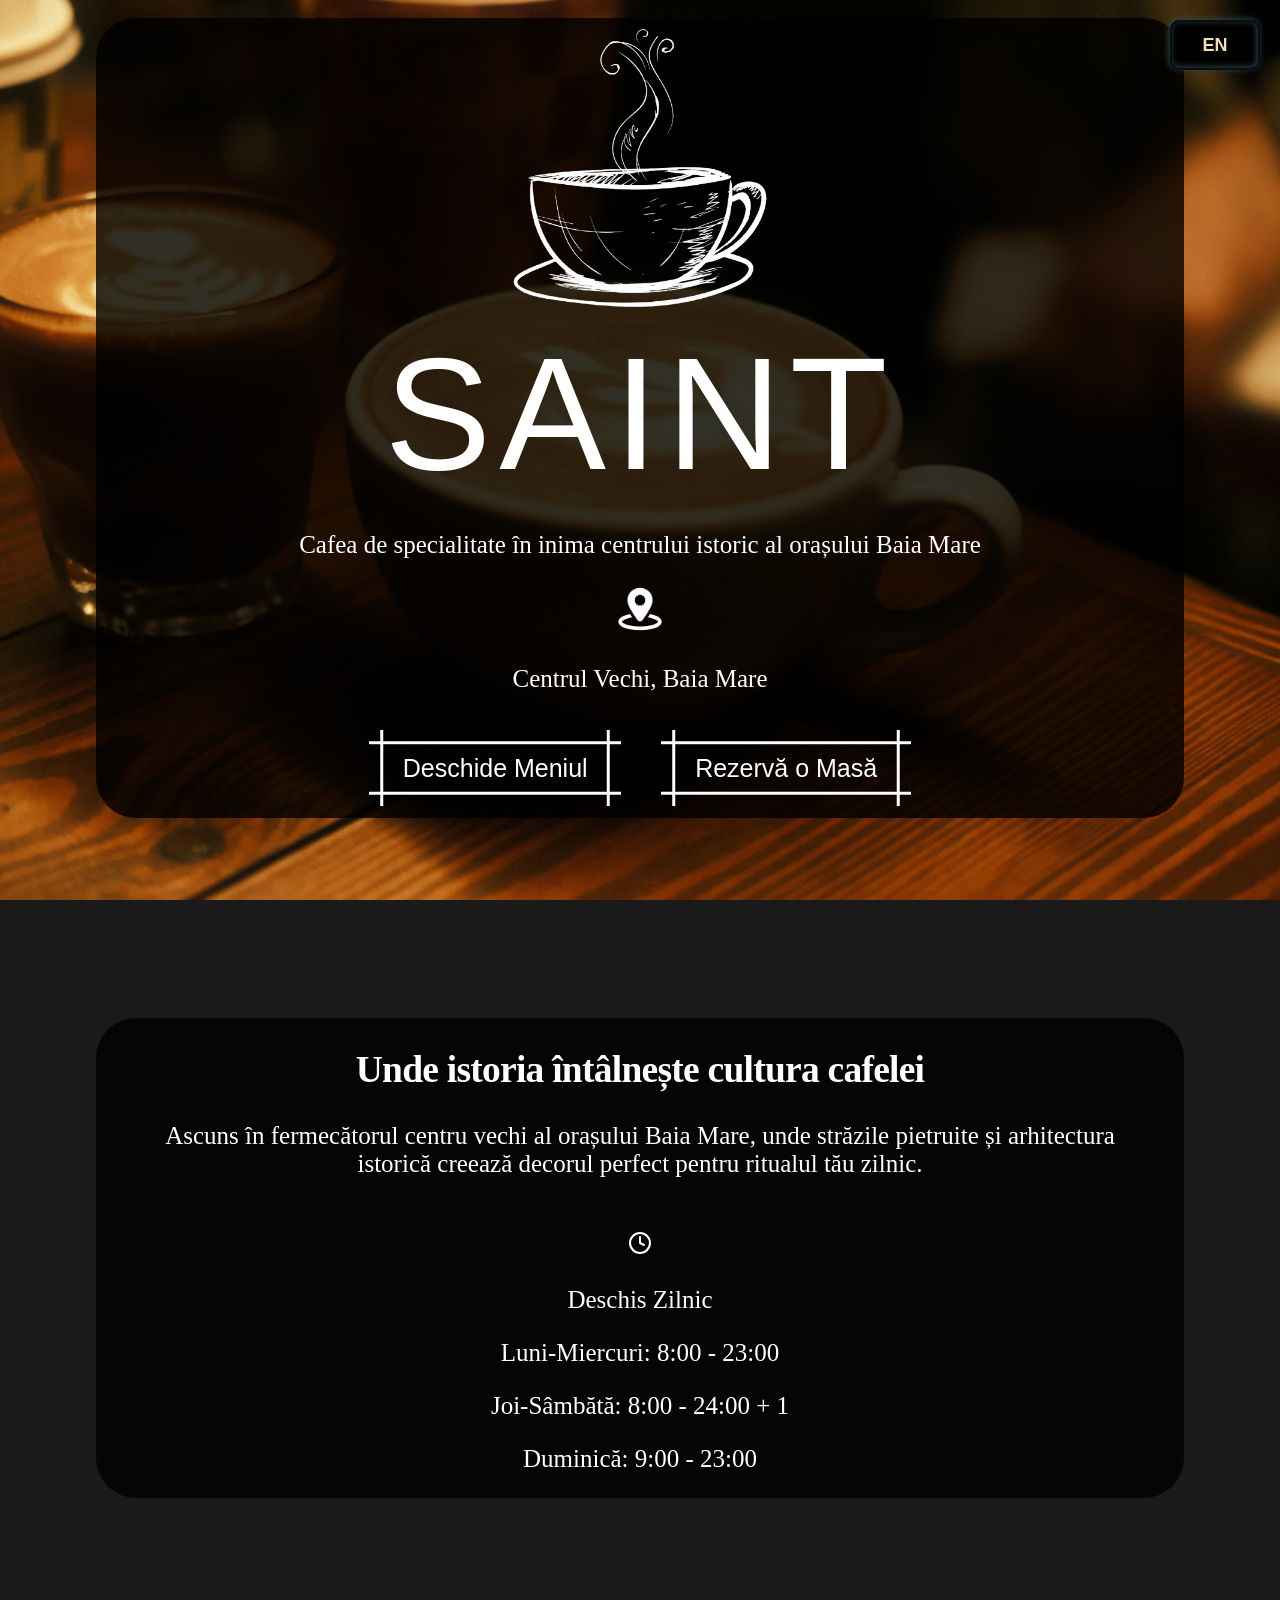
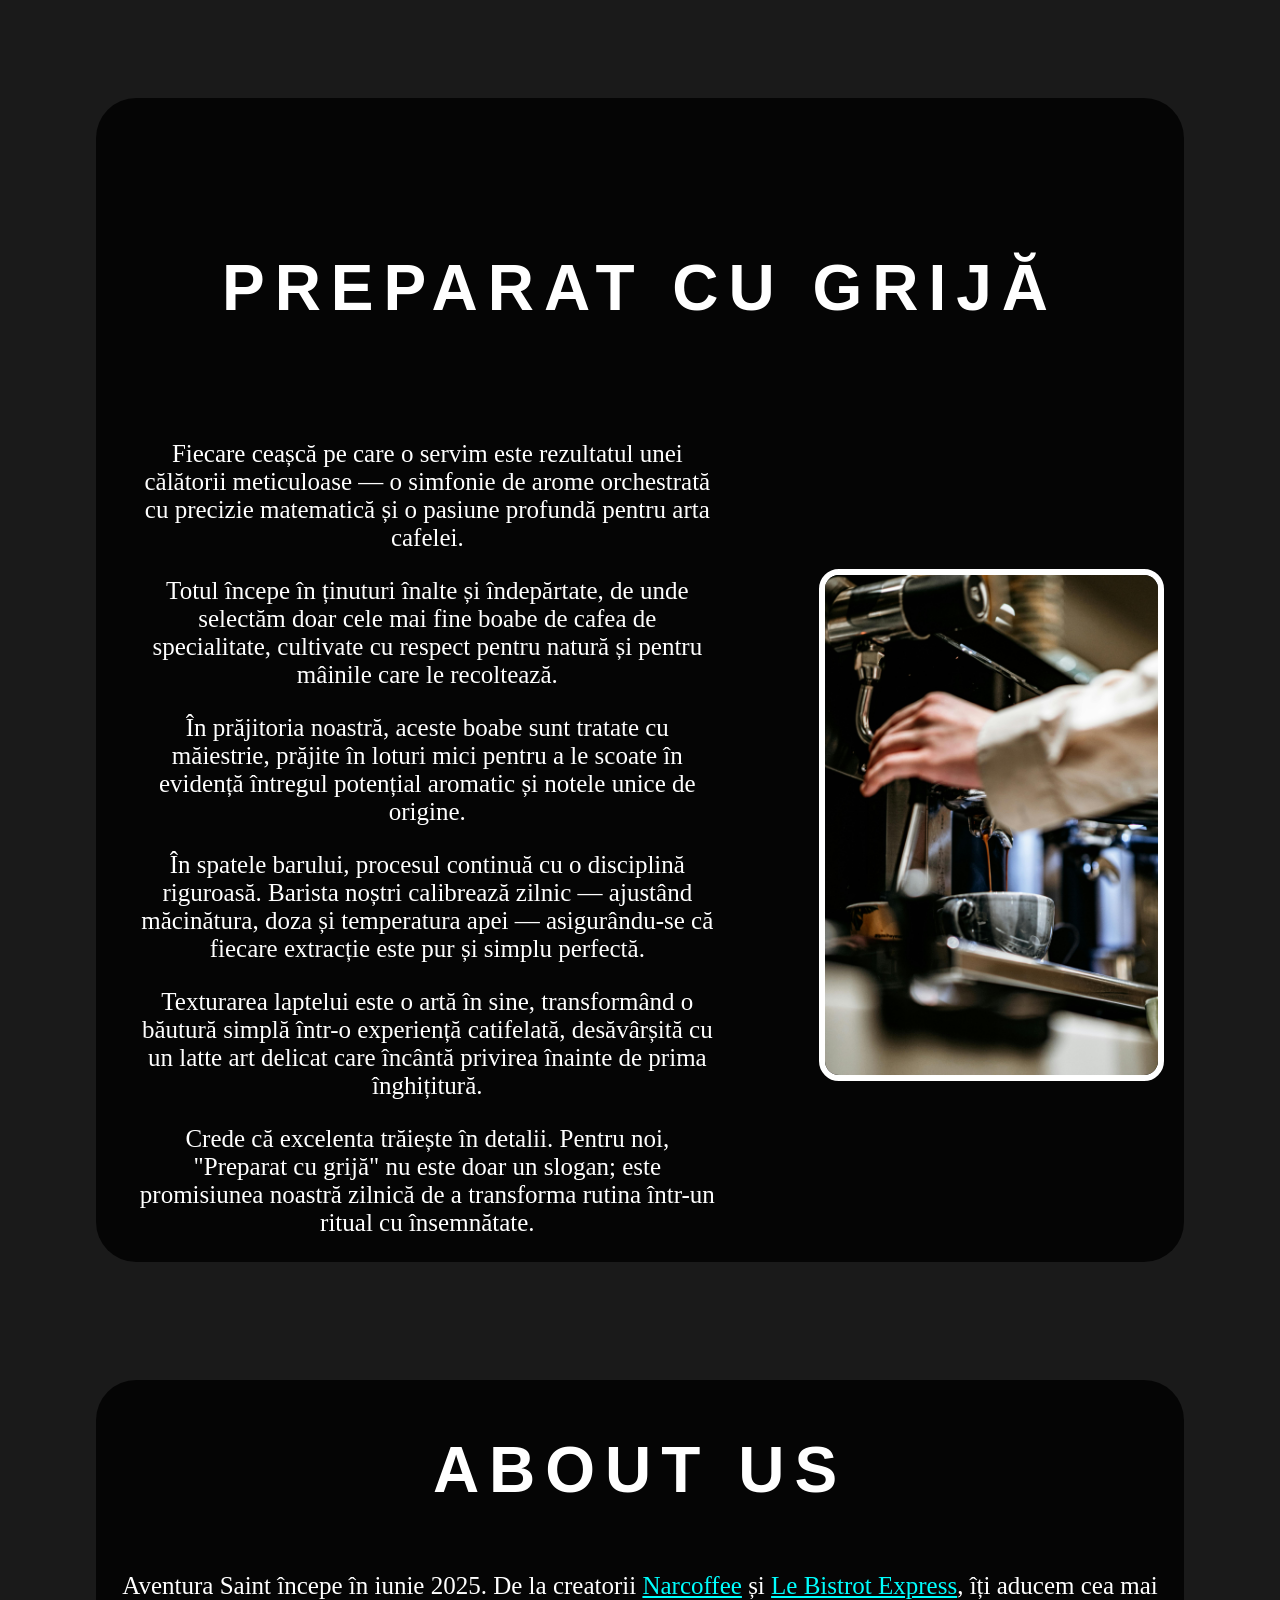
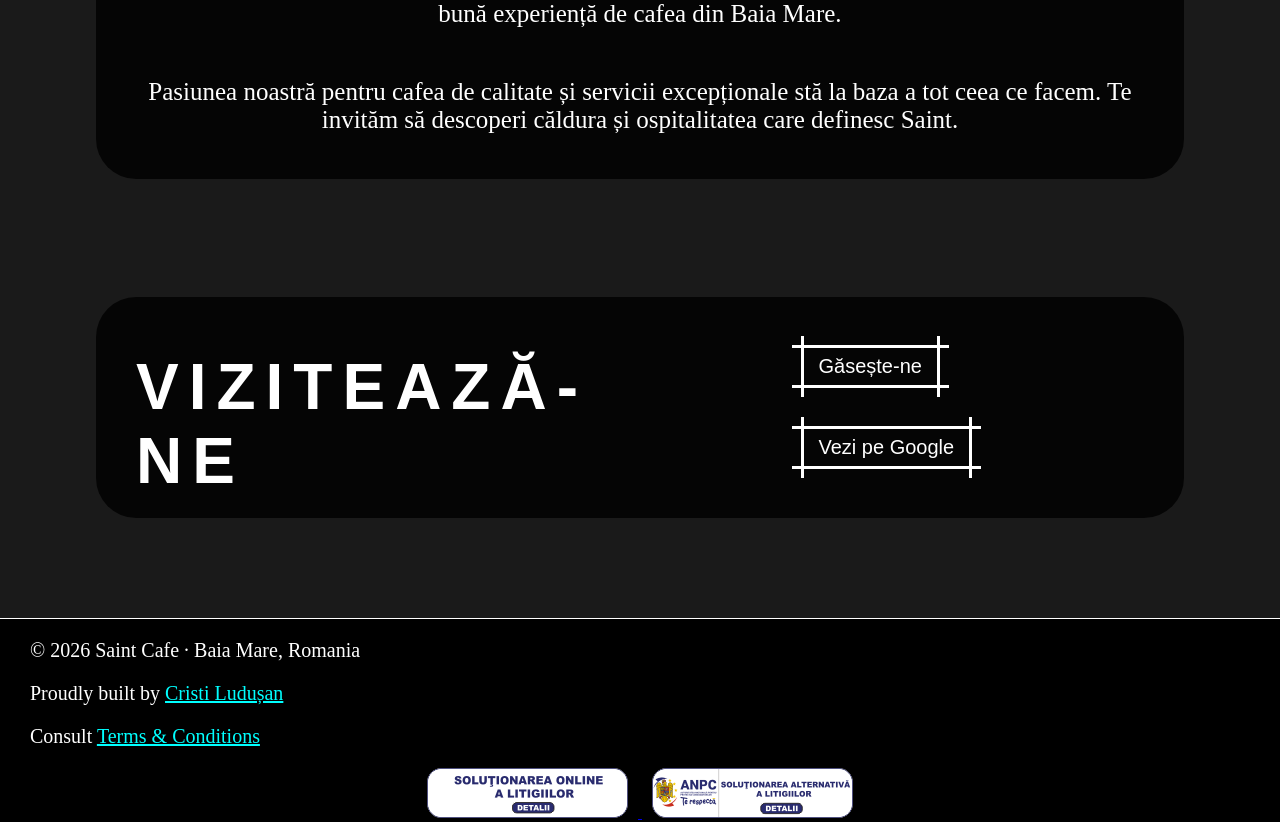
<file: index.html>
<!DOCTYPE html>
<html lang="en">
   <head>
      <meta http-equiv="Content-Type" content="text/html; charset=UTF-8">
      <title>Saint Cafe</title>
   
      <link rel="stylesheet" href="./index-style.css">
      <meta name="viewport" content="width=device-width, initial-scale=1.0">
   </head>
   <body style="background-color: #1a1a1a;">
      <script data-template-id="country-code">window.__cf_country = "RO"</script>
      
      
      <script type="text/javascript">
         document.addEventListener("DOMContentLoaded", function() {
            const homeButton = document.querySelector(".button1");
            homeButton.addEventListener("click", function() {
               window.location.href = "./menu.html";
            });
         });   

         document.addEventListener("DOMContentLoaded", function() {
            const reserveButton = document.querySelector(".button2");
            reserveButton.addEventListener("click", function() {
               window.location.href = "https://nightz.app/listings/details/bar/saint/cmhfzhvxd0000lg08i3et99aa";
            });
         });

         document.addEventListener("DOMContentLoaded", function() {
            const reserveButton = document.querySelector(".visit-button-1");
            reserveButton.addEventListener("click", function() {
               window.location.href = "https://maps.app.goo.gl/W4mUiJwn5hKGJv9FA";
            });
         });

         document.addEventListener("DOMContentLoaded", function() {
            const reserveButton = document.querySelector(".visit-button-2");
            reserveButton.addEventListener("click", function() {
               window.location.href = "https://www.google.com/search?q=saint+baia+mare&oq=saint+baia+mare&gs_lcrp=EgZjaHJvbWUqDAgAECMYJxiABBiKBTIMCAAQIxgnGIAEGIoFMg0IARAuGK8BGMcBGIAEMggIAhBFGCcYOzIICAMQABgWGB4yCAgEEAAYFhgeMgYIBRBFGDwyBggGEEUYPDIGCAcQRRg80gEIMzY5NWowajeoAgCwAgA&sourceid=chrome&ie=UTF-8";
            });
         });

         document.addEventListener("DOMContentLoaded", function() {
            const reserveButton = document.querySelector(".language-switch");
            reserveButton.addEventListener("click", function() {
               window.location.href = "./index-en.html";
            });
         });
      </script>
      
      <div class="main">
      
      <div id="container">
                              <div class="home">
                                <br>
                                <div class="home-layer">
                                 <button class="language-switch">
                                    <div class="language-switch-text">EN</div>
                                </button>
                                 <div id="row-centre">
                                    <img class="home-image" src="./images/coffe cup inverted.png" alt="Coffe Cup" class="home-image" height="300">
                                    <h1 class="home-title">Saint</h1>
                                 <div class="home-description">
                                    <p style="color:white;">Cafea de specialitate în inima centrului istoric al orașului Baia Mare</p>
                                    <div class="flex items-center">
                                       <image src="./symbols/location.png" alt="Location icon" height="50"></image>
                                       <p>Centrul Vechi, Baia Mare</p>
                                    </div>
                                   </div>
                                   <div class="home-buttons">
                                   <button role="button" class="button1">Deschide Meniul</button>
                                   <button role="button" class="button2">Rezervă o Masă</button>
                                   </div>
                                   </div>
                                   </div>
                                   </div>
                     </section>
                     
                     
                     <section class="program">
                        <div class="program-layer">
                        
                        <div class="program-content">
                           <div class="program-content-left">
                        <div class="program-content-right">
                                 <h2 style="line-height: 1.1; letter-spacing: -0.02em; color: white; text-align: center;">Unde istoria întâlnește cultura cafelei</h2>
                                 <p style="color: white; text-align: center;">Ascuns în fermecătorul centru vechi al orașului Baia Mare, unde străzile pietruite și arhitectura istorică creează decorul perfect pentru ritualul tău zilnic.</p>
                                 <div class="program-schedule">
                                    <br>
                                    <svg xmlns="http://www.w3.org/2000/svg" width="24" height="24" viewBox="0 0 24 24" fill="none" stroke="currentColor" stroke-width="2" stroke-linecap="round" stroke-linejoin="round" style="color: white;">
                                       <circle cx="12" cy="12" r="10"></circle>
                                       <polyline points="12 6 12 12 16 14"></polyline>
                                    </svg>
                                    <div>
                                       <p class="text-lg mb-1" style="color: white; text-align: center;">Deschis Zilnic</p>
                                       <p class="program-luni-miercuri" style="color: white; text-align: center;">Luni-Miercuri: 8:00 - 23:00</p>
                                       <p class="program-joi-sambata" style="color: white; text-align: center;">Joi-Sâmbătă: 8:00 - 24:00 + 1</p>
                                       <p class="program-duminica" style="color: white; text-align: center;">Duminică: 9:00 - 23:00</p>
                                    </div>
                                 </div>
                        </div>
                        </div>
                        </div>
                        </div>
                     </section>
                     
                     
                     
                     <section>
                        <div class="introduction-layer">
                        <div class="introduction">
                           
                                 <h2 class="introduction-title">Preparat cu grijă</h2>
                                 <div class="introduction-content">
                                    <div class="introduction-left">
                                       <p>Fiecare ceașcă pe care o servim este rezultatul unei călătorii meticuloase — o simfonie de arome orchestrată cu precizie matematică și o pasiune profundă pentru arta cafelei.</p>
                                       <p>Totul începe în ținuturi înalte și îndepărtate, de unde selectăm doar cele mai fine boabe de cafea de specialitate, cultivate cu respect pentru natură și pentru mâinile care le recoltează.</p> 
                                       <p>În prăjitoria noastră, aceste boabe sunt tratate cu măiestrie, prăjite în loturi mici pentru a le scoate în evidență întregul potențial aromatic și notele unice de origine.</p>
                                       <p>În spatele barului, procesul continuă cu o disciplină riguroasă. Barista noștri calibrează zilnic — ajustând măcinătura, doza și temperatura apei — asigurându-se că fiecare extracție este pur și simplu perfectă.</p>
                                       <p>Texturarea laptelui este o artă în sine, transformând o băutură simplă într-o experiență catifelată, desăvârșită cu un latte art delicat care încântă privirea înainte de prima înghițitură.</p>
                                       <p>Crede că excelenta trăiește în detalii. Pentru noi, "Preparat cu grijă" nu este doar un slogan; este promisiunea noastră zilnică de a transforma rutina într-un ritual cu însemnătate.</p>
                                       
                                    </div>
                                    <div class="introduction-right">
                                          <img src="./images/saint-espresor.jpg" alt="Coffee machine" height="500">
                                    </div>
                                    
                     
                        </div>
                        </div>
                     </section>
                     
                     <section>
                      <br>  
                      <div class="about">
                        <h2 class="about-title" style="color: white;">About Us</h2>  
                        <div class="about-content">
                            <p style="color: white;">Aventura Saint începe în iunie 2025. De la creatorii <a href="https://www.facebook.com/NarcoffeeBM/" target="_blank" style="color: cyan;">Narcoffee</a> și <a href="https://www.facebook.com/lebistrotexpress" target="_blank" style="color: cyan;">Le Bistrot Express</a>, îți aducem cea mai bună experiență de cafea din Baia Mare.</p>
                            <p style="color: white;">Pasiunea noastră pentru cafea de calitate și servicii excepționale stă la baza a tot ceea ce facem. Te invităm să descoperi căldura și ospitalitatea care definesc Saint.</p>
                          </div>
                        </div>
                        <br>
                     </section>
                     
                     <section>
                        <div class="visit-us-layer">
                        <div class="visit-us">
                        <div>
                           <h2 class="visit-us-title">Vizitează-ne</h2>
                        </div>
                        <div class="visit-us-buttons">
                              <button href="https://maps.app.goo.gl/MdD3EUCBYV8DihE16" target="_blank" class="visit-button-1">Găsește-ne</button>
                              <button href="https://www.google.com/search?q=saint+baia+mare&oq=saint+baia+mare&gs_lcrp=EgZjaHJvbWUqDAgAECMYJxiABBiKBTIMCAAQIxgnGIAEGIoFMg0IARAuGK8BGMcBGIAEMggIAhBFGCcYOzIICAMQABgWGB4yCAgEEAAYFhgeMgYIBRBFGDwyBggGEEUYPDIGCAcQRRg80gEIMzY5NWowajeoAgCwAgA&sourceid=chrome&ie=UTF-8" target="_blank" class="visit-button-2">Vezi pe Google</button>                       
                        </div>
                        </div>
                        </div>
                     </section>
                  </div>
               </div>
            </div>
         </div>
      </div>
   <footer class="footer">
      <div class="footer-content">
      <p class="copyright-footer" style="color: white;">© 2026 Saint Cafe · Baia Mare, Romania</p>
      <p class="web-builder-footer" style="color: white;">Proudly built by <a href="https://www.instagram.com/ludusan.cristi/" target="_blank" style="color: cyan;">Cristi Ludușan</a></p>
      <p class="terms-and-conditions" style="color: white;">Consult <a href="./terms.html" style="color: cyan;">Terms & Conditions</a></p>
      </div>

      <div class="anaf-links">
    <a href="https://ec.europa.eu/consumers/odr" target="_blank">
      <img src="./ANPC images/SOL.png" alt="Solutionare litigii online">
    </a>

    <a href="https://anpc.ro/" target="_blank">
      <img src="./ANPC images/SAL.png" alt="SAL - Solutionare alternativa a litigiilor">
    </a>
  </div>
   </footer>

   </div>

   </body>
</html>
</file>
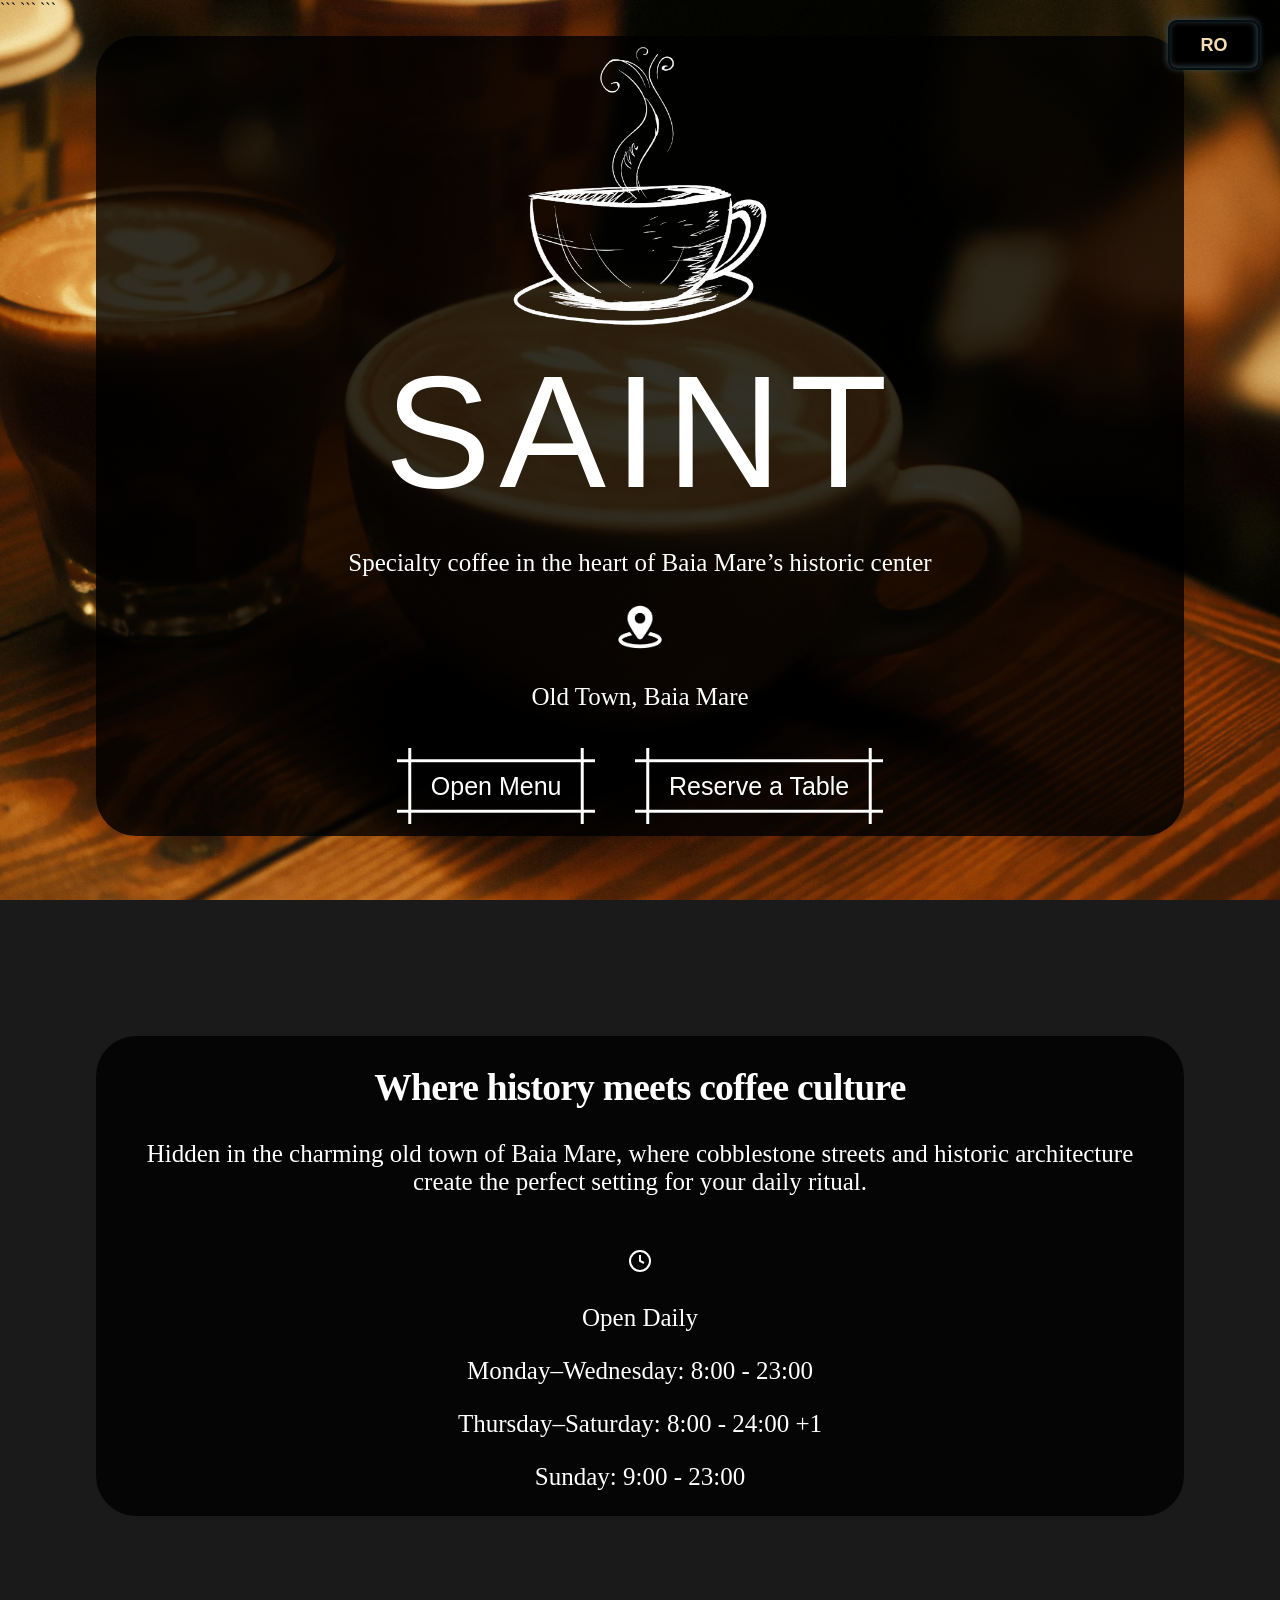
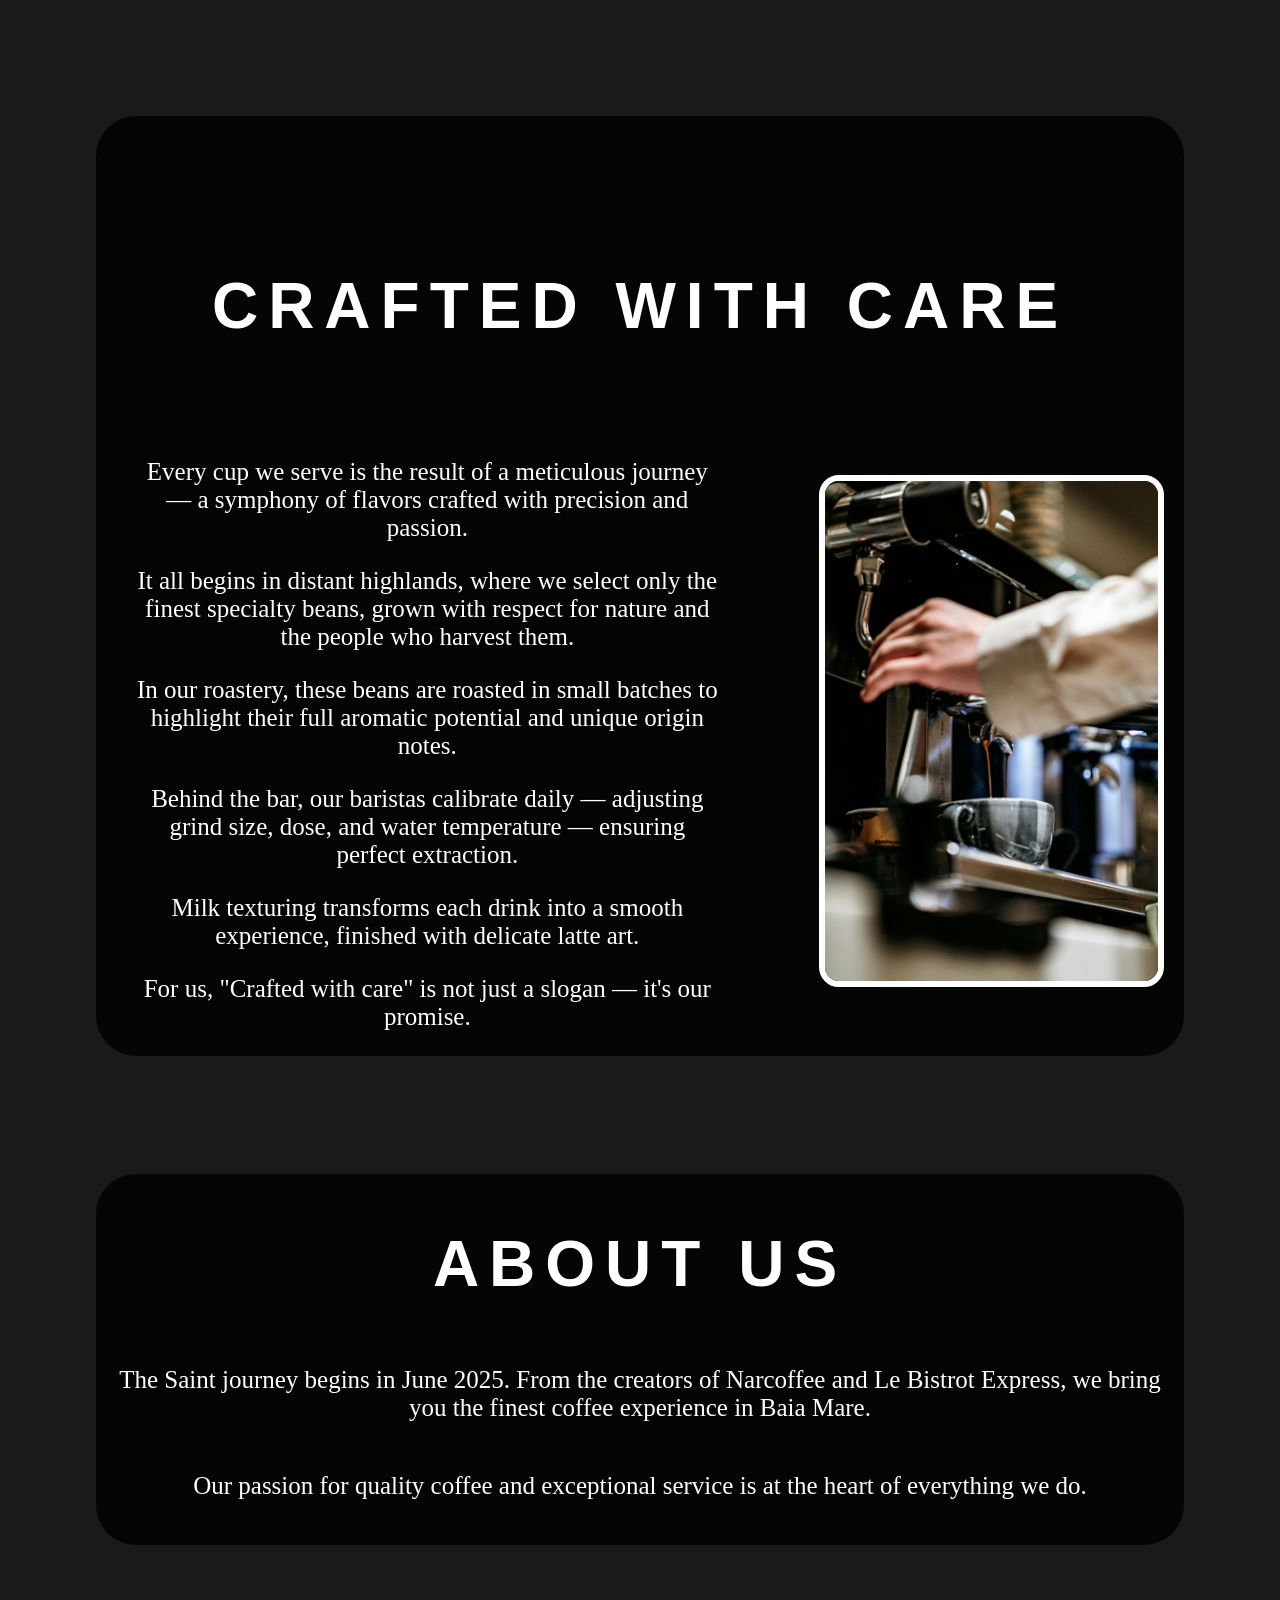
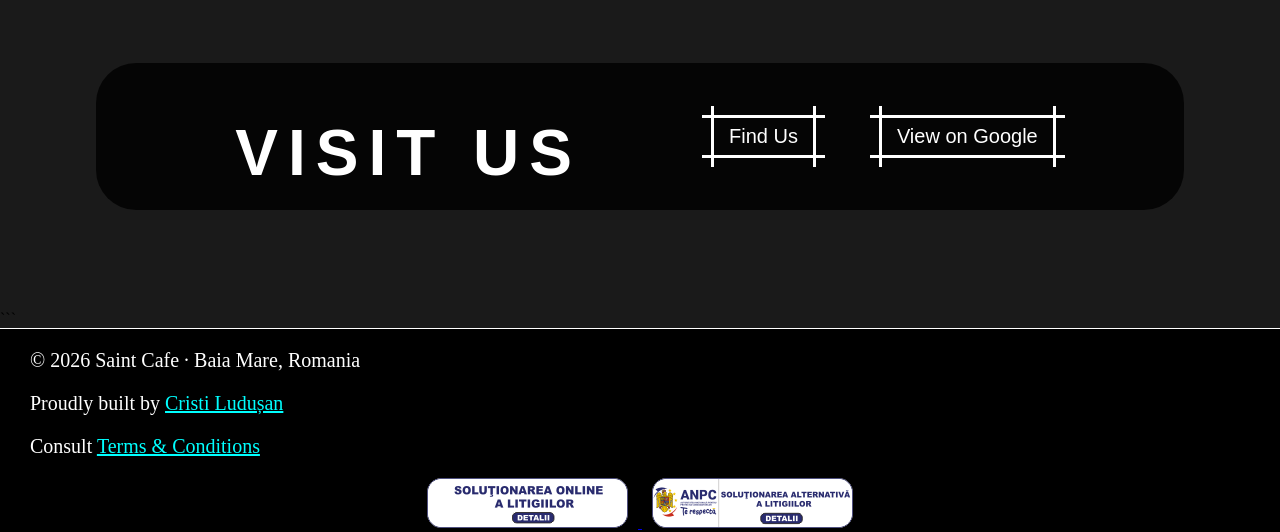
<file: index-en.html>
<!DOCTYPE html>
<html lang="en">
   <head>
      <meta http-equiv="Content-Type" content="text/html; charset=UTF-8">
      <title>Saint Cafe</title>
   
      <!DOCTYPE html>

<html lang="en">
   <head>
      <meta http-equiv="Content-Type" content="text/html; charset=UTF-8">
      <title>Saint Cafe</title>

```
  <link rel="stylesheet" href="./index-en-style.css">
  <meta name="viewport" content="width=device-width, initial-scale=1.0">
```

   </head>
   <body style="background-color: #1a1a1a;">
      <script data-template-id="country-code">window.__cf_country = "RO"</script>

```
  <script type="text/javascript">
     document.addEventListener("DOMContentLoaded", function() {
        const homeButton = document.querySelector(".button1");
        homeButton.addEventListener("click", function() {
           window.location.href = "./menu-en.html";
        });
     });   

     document.addEventListener("DOMContentLoaded", function() {
        const reserveButton = document.querySelector(".button2");
        reserveButton.addEventListener("click", function() {
           window.location.href = "https://nightz.app/listings/details/bar/saint/cmhfzhvxd0000lg08i3et99aa";
        });
     });

     document.addEventListener("DOMContentLoaded", function() {
        const reserveButton = document.querySelector(".visit-button-1");
        reserveButton.addEventListener("click", function() {
           window.location.href = "https://maps.app.goo.gl/W4mUiJwn5hKGJv9FA";
        });
     });

     document.addEventListener("DOMContentLoaded", function() {
        const reserveButton = document.querySelector(".visit-button-2");
        reserveButton.addEventListener("click", function() {
           window.location.href = "https://www.google.com/search?q=saint+baia+mare";
        });
     });

     document.addEventListener("DOMContentLoaded", function() {
        const reserveButton = document.querySelector(".language-switch");
        reserveButton.addEventListener("click", function() {
           window.location.href = "./index.html";
        });
     });
  </script>
  
  <div class="main">
  
  <div id="container">
     <div class="home">
        <br>
        <div class="home-layer">
           <button class="language-switch">
              <div class="language-switch-text">RO</div>
           </button>
           <div id="row-centre">
              <img class="home-image" src="./images/coffe cup inverted.png" alt="Coffe Cup" height="300">
              <h1 class="home-title">Saint</h1>

              <div class="home-description">
                 <p style="color:white;">Specialty coffee in the heart of Baia Mare’s historic center</p>
                 <div class="flex items-center">
                    <image src="./symbols/location.png" alt="Location icon" height="50"></image>
                    <p>Old Town, Baia Mare</p>
                 </div>
              </div>

              <div class="home-buttons">
                 <button role="button" class="button1">Open Menu</button>
                 <button role="button" class="button2">Reserve a Table</button>
              </div>
           </div>
        </div>
     </div>

     <section class="program">
        <div class="program-layer">
           <div class="program-content">
              <div class="program-content-left">
                 <div class="program-content-right">
                    <h2 style="line-height: 1.1; letter-spacing: -0.02em; color: white; text-align: center;">Where history meets coffee culture</h2>
                    <p style="color: white; text-align: center;">Hidden in the charming old town of Baia Mare, where cobblestone streets and historic architecture create the perfect setting for your daily ritual.</p>

                    <div class="program-schedule">
                       <br>
                       <svg xmlns="http://www.w3.org/2000/svg" width="24" height="24" viewBox="0 0 24 24" fill="none" stroke="currentColor" stroke-width="2">
                          <circle cx="12" cy="12" r="10"></circle>
                          <polyline points="12 6 12 12 16 14"></polyline>
                       </svg>
                       <div>
                          <p style="color: white; text-align: center;">Open Daily</p>
                          <p style="color: white; text-align: center;">Monday–Wednesday: 8:00 - 23:00</p>
                          <p style="color: white; text-align: center;">Thursday–Saturday: 8:00 - 24:00 +1</p>
                          <p style="color: white; text-align: center;">Sunday: 9:00 - 23:00</p>
                       </div>
                    </div>

                 </div>
              </div>
           </div>
        </div>
     </section>

     <section>
        <div class="introduction-layer">
           <div class="introduction">
              <h2 class="introduction-title">Crafted with care</h2>

              <div class="introduction-content">
                 <div class="introduction-left">
                    <p>Every cup we serve is the result of a meticulous journey — a symphony of flavors crafted with precision and passion.</p>
                    <p>It all begins in distant highlands, where we select only the finest specialty beans, grown with respect for nature and the people who harvest them.</p> 
                    <p>In our roastery, these beans are roasted in small batches to highlight their full aromatic potential and unique origin notes.</p>
                    <p>Behind the bar, our baristas calibrate daily — adjusting grind size, dose, and water temperature — ensuring perfect extraction.</p>
                    <p>Milk texturing transforms each drink into a smooth experience, finished with delicate latte art.</p>
                    <p>For us, "Crafted with care" is not just a slogan — it's our promise.</p>
                 </div>

                 <div class="introduction-right">
                    <img src="./images/saint-espresor.jpg" alt="Coffee machine" height="500">
                 </div>
              </div>

           </div>
        </div>
     </section>

     <section>
        <br>  
        <div class="about">
           <h2 class="about-title" style="color: white;">About Us</h2>  
           <div class="about-content">
              <p style="color: white;">The Saint journey begins in June 2025. From the creators of Narcoffee and Le Bistrot Express, we bring you the finest coffee experience in Baia Mare.</p>
              <p style="color: white;">Our passion for quality coffee and exceptional service is at the heart of everything we do.</p>
           </div>
        </div>
        <br>
     </section>

     <section>
        <div class="visit-us-layer">
           <div class="visit-us">
              <div>
                 <h2 class="visit-us-title">Visit Us</h2>
              </div>

              <div class="visit-us-buttons">
                 <button class="visit-button-1">Find Us</button>
                 <button class="visit-button-2">View on Google</button>                       
              </div>
           </div>
        </div>
     </section>

  </div>
```

   </div>

   <footer class="footer">
      <div class="footer-content">
      <p class="copyright-footer" style="color: white;">© 2026 Saint Cafe · Baia Mare, Romania</p>
      <p class="web-builder-footer" style="color: white;">Proudly built by <a href="https://www.instagram.com/ludusan.cristi/" target="_blank" style="color: cyan;">Cristi Ludușan</a></p>
      <p class="terms-and-conditions" style="color: white;">Consult <a href="./terms.html" style="color: cyan;">Terms & Conditions</a></p>
      </div>

      <div class="anaf-links">
    <a href="https://ec.europa.eu/consumers/odr" target="_blank">
      <img src="./ANPC images/SOL.png" alt="Solutionare litigii online">
    </a>

    <a href="https://anpc.ro/" target="_blank">
      <img src="./ANPC images/SAL.png" alt="SAL - Solutionare alternativa a litigiilor">
    </a>
  </div>
   </footer>

   </div>

   </body>
</html>
</file>
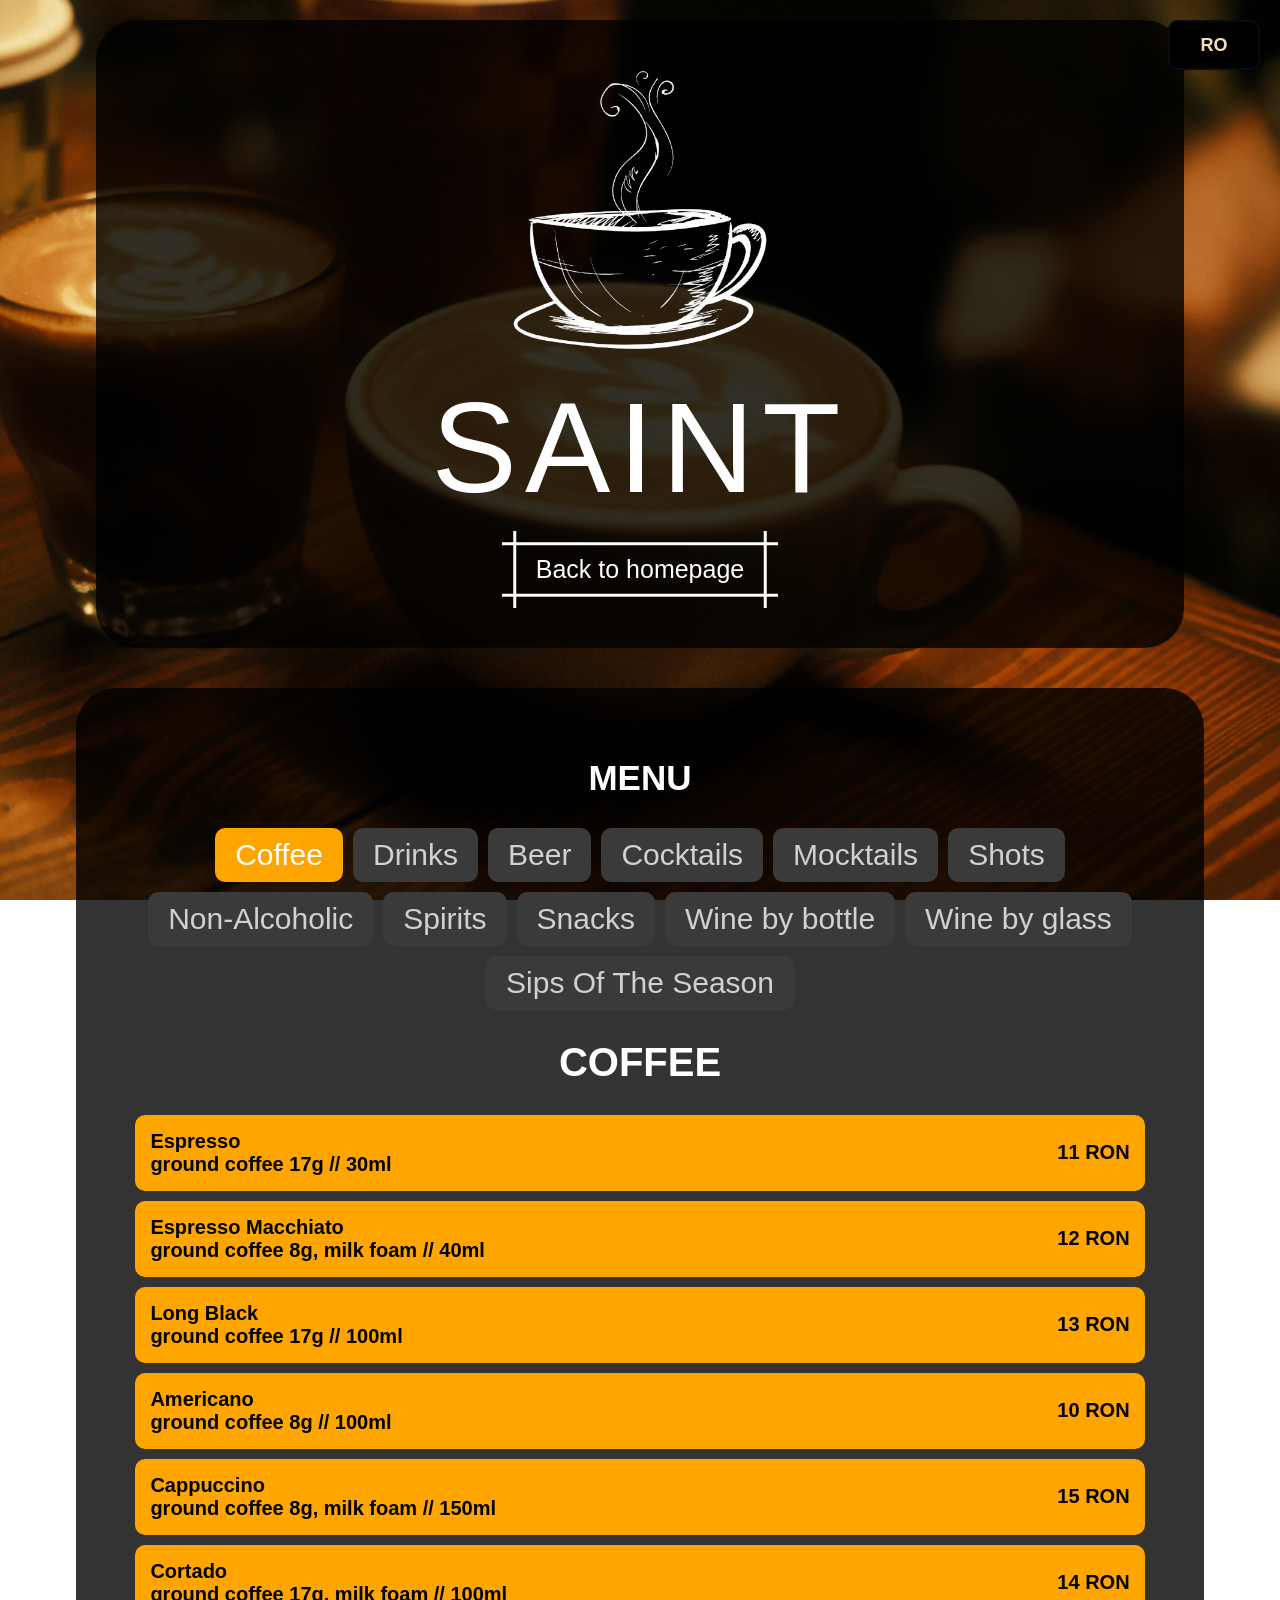
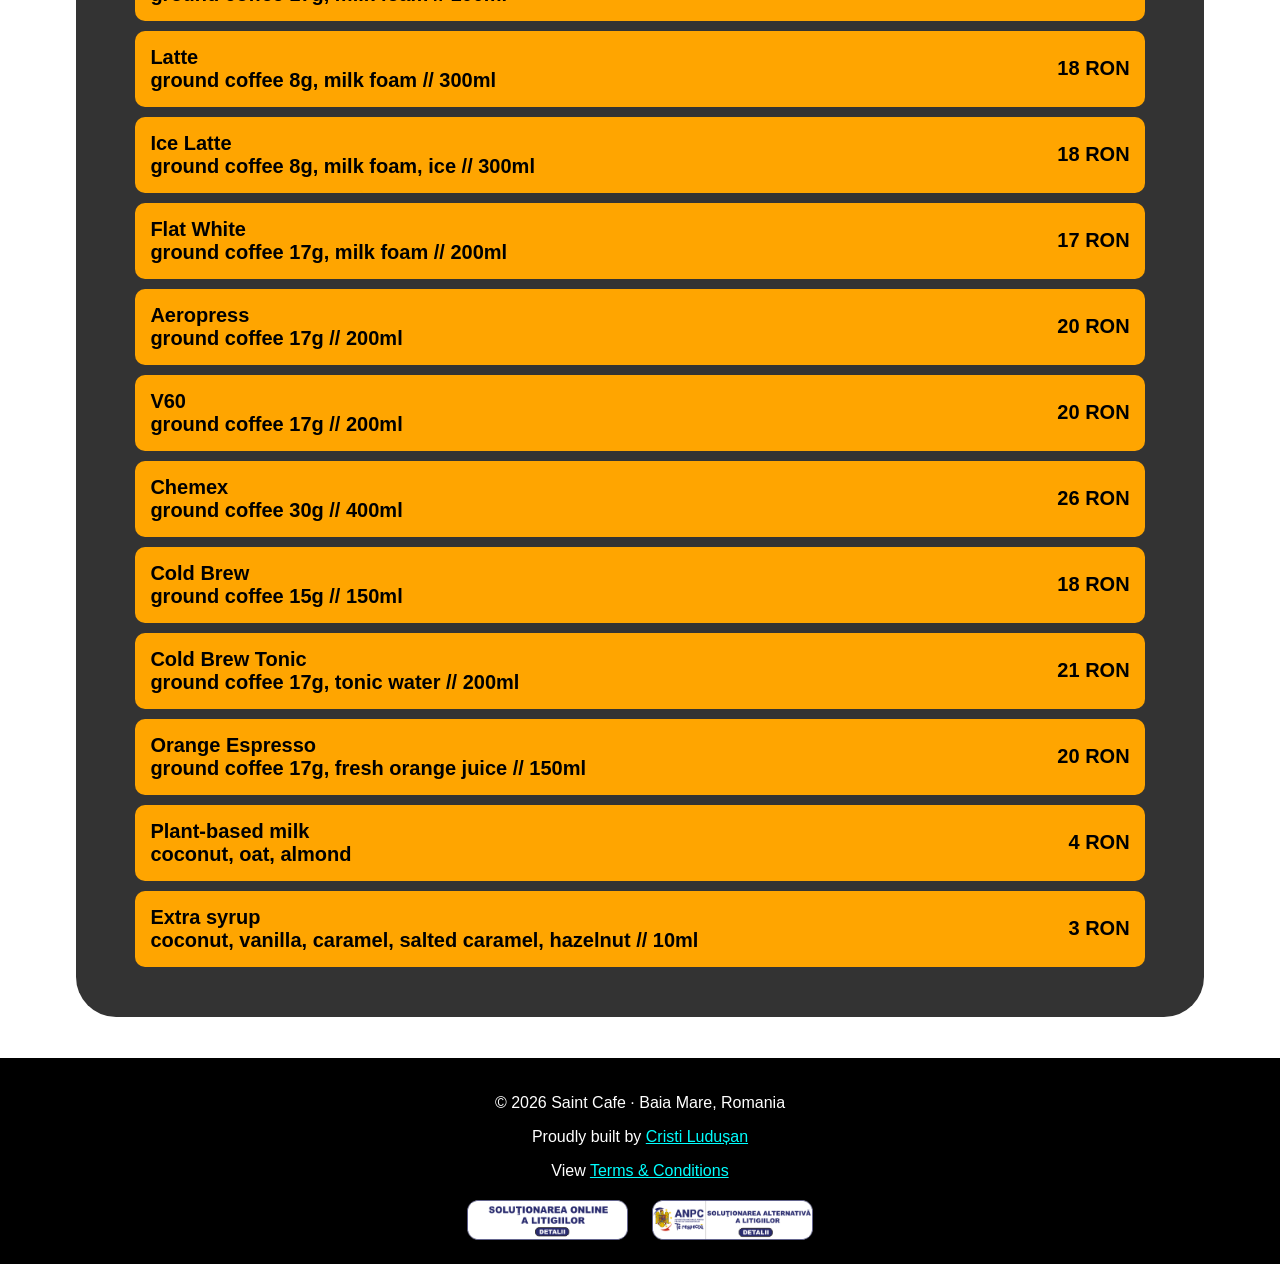
<file: menu-en.html>
<!DOCTYPE html>
<html lang="en">
<head>
    <meta charset="UTF-8">
    <meta name="viewport" content="width=device-width, initial-scale=1.0">
    <title>Saint Cafe - Menu</title>
    <link rel="stylesheet" href="./menu-style.css">
</head>
<body>
    <div class="main">
        <div id="container">
            <!-- Top Section: Logo and Return Button -->
            <section>
                <div class="home">
                    <div class="home-layer">
                        <button class="language-switch" id="lang-ro">
                            <div class="language-switch-text">RO</div>
                        </button>
                        <div id="row-centre">
                            <img src="./images/coffe cup inverted.png" alt="Coffee Cup" class="home-image" height="300">
                            <h1 class="home-title">Saint</h1>
                            <div class="home-buttons">
                                <button class="button-return" id="btn-home">Back to homepage</button>
                            </div>
                        </div>
                    </div>
                </div>
            </section>

            <!-- Dynamic Menu Section -->
            <section>
                <div class="menu-layer">
                    <div class="menu">
                        <h2 class="menu-title">menu</h2>
                        <div class="menu-buttons" id="menu-buttons"></div>
                        <div id="menu-container"></div>
                    </div>
                </div>
            </section>
        </div>

        <footer class="footer">
            <div class="footer-content">
                <p class="copyright-footer">© 2026 Saint Cafe · Baia Mare, Romania</p>
                <p class="web-builder-footer">Proudly built by <a href="https://www.instagram.com/ludusan.cristi/" target="_blank" style="color: cyan;">Cristi Ludușan</a></p>
                <p class="terms-and-conditions">View <a href="./terms.html" style="color: cyan;">Terms & Conditions</a></p>
            </div>
            <div class="anaf-links">
                <a href="https://ec.europa.eu/consumers/odr" target="_blank"><img src="./ANPC images/SOL.png" alt="SOL"></a>
                <a href="https://anpc.ro/" target="_blank"><img src="./ANPC images/SAL.png" alt="SAL"></a>
            </div>
        </footer>
    </div>

    <script>
        // REDIRECTS
        document.addEventListener("DOMContentLoaded", function() {
            document.getElementById("btn-home").onclick = () => window.location.href = "./index-en.html";
            document.getElementById("lang-ro").onclick = () => window.location.href = "./menu.html";
        });

        // MENU DATA
        const rawMenu = `
Coffee
Espresso // ground coffee 17g // 30ml // 11 RON
Espresso Macchiato // ground coffee 8g, milk foam // 40ml // 12 RON
Long Black // ground coffee 17g // 100ml // 13 RON
Americano // ground coffee 8g // 100ml // 10 RON
Cappuccino // ground coffee 8g, milk foam // 150ml // 15 RON
Cortado // ground coffee 17g, milk foam // 100ml // 14 RON
Latte // ground coffee 8g, milk foam // 300ml // 18 RON
Ice Latte // ground coffee 8g, milk foam, ice // 300ml // 18 RON
Flat White // ground coffee 17g, milk foam // 200ml // 17 RON
Aeropress // ground coffee 17g // 200ml // 20 RON
V60 // ground coffee 17g // 200ml // 20 RON
Chemex // ground coffee 30g // 400ml // 26 RON
Cold Brew // ground coffee 15g // 150ml // 18 RON
Cold Brew Tonic // ground coffee 17g, tonic water // 200ml // 21 RON
Orange Espresso // ground coffee 17g, fresh orange juice // 150ml // 20 RON
Plant-based milk // coconut, oat, almond // 4 RON
Extra syrup // coconut, vanilla, caramel, salted caramel, hazelnut // 10ml // 3 RON

Drinks
Coca Cola // 250ml // 11 RON
Coca Cola Zero // 250 ml // 11 RON
Fritz Cola // 330 ml // 17 RON
Fritz Cola Zero // 330ml // 17 RON
Mellow Mango // 330ml // 17 RON
Fentimans Ginger Beer // 275 ml // 17 RON
Fentimans Naturally Light Tonic // 200ml // 14 RON
Fentimans Grapefruit Tonic // 200ml // 14 RON
Fentimans Oriental Yuzu Tonic // 200ml // 14 RON
C-Side Tonic // 330ml // 16 RON
Still / sparkling water LURISIA // 330ml // 10 RON
Still / sparkling water LURISIA // 750ml // 18 RON

Lemonade // 330ml // 20 RON
Fresh // orange, grapefruit, mixed // 250ml // 22 RON
Ginger Boost // 100ml // 16 RON
Matcha // 200ml // 20 RON
Turmeric Latte // 200ml // 18 RON
Tea infusion // mint, green, black, ginger, fruits, vanilla, lavender // 200ml // 17 RON
Hot chocolate // dark, white // 200ml // 17 RON

Beer
Peroni Nastro Azzuro // 330ml // 14 RON
Peroni Stile Capri // 330ml // 15 RON
Peroni Fără alcool // 330ml // 14 RON

Cocktails
CLASSICE
Aperol Spritz // Prosecco, Aperol, sparkling water, ice, orange // 28 RON
Mojito // rum, lime juice, sugar syrup, mint, sparkling water // 28 RON
Hugo // Prosecco, sparkling water, elderflower syrup, lime, mint // 28 RON
Mimosa // Prosecco, orange juice, dandelion syrup // 25 RON
Kir Royal // Prosecco, creme de cassis // 27 RON
Espresso Martini // vodka, Kahlua, espresso, sugar syrup // 30 RON
Campari Spritz // campari, Prosecco, sparkling water, orange // 28 RON
Campari Orange // campari, orange juice // 25 RON
Pornstar Martini // vanilla vodka, passion fruit liqueur, vanilla syrup, lime juice // 32 RON
Fall Aperol Spritz // Prosecco, Aperol, pear juice, sparkling water, cinnamon, ice // 30 RON
S'mores Espresso Martini // Vanilla vodka, Kahula, Espresso, marshmallow syrup, maple syrup // 35 RON
Sugar Cookie Martini // Vanilla, Vodka, Baileys, cake liqueur // 28 RON
Grandpa's Cake // Vodka, red apple juice, cranberry juice, caramel syrup, lime juice, cinnamon, ice // 30 RON
Screaming Orgasm // Vodka, Baileys, Amaretto, Kahula, almond milk, liquid cream, ice // 38 RON
Apple Pie On The Rocks // Apple cider, whiskey, Vanilla vodka, ice // 28 RON
Creme Brulee Whiskey // Whiskey, Baileys, sugar syrup, egg white, powdered sugar // 30 RON
Hot Baileys // Baileys, Vodka, milk foam, cinnamon syrup // 32 RON
ROM
Cuba Libre // rum, cola, lime juice // 30 RON
Mai Tai // rum, lime juice, orange curacao, almond syrup // 35 RON
Pina Colada // rum, pineapple juice, cream // 30 RON
Dark'n Stormy // rum, ginger beer, lime juice // 33 RON
Daiquiri // rum, lime juice, strawberry puree, grenadine syrup // 35 RON
White Kiss // rum, coconut milk, lemon juice, cinnamon syrup // 32 RON
GIN
Gin & Tonic // gin, tonic water, lime // 30 RON
Negroni // gin, campari, vermouth // 30 RON
Martini // gin, vermouth // 32 RON
London Mule // gin, ginger beer, lime // 30 RON
Blue Saint // gin, elderflower syrup, blue curacao, egg white // 30 RON
French 75 // gin, lemon, sugar syrup, Prosecco // 28 RON
Mango Gin Frizz // gin, mango juice, sugar syrup, lime juice, passion fruit syrup, sprite, mint // 35 RON
VODKA
Cosmopolitan // vodka, cranberry juice, cointreau, lime juice // 27 RON
Moscow Mule // vodka, ginger beer, lime // 30 RON
White Russian // vodka, coffee liqueur, liquid cream // 35 RON
Black Saint // vodka, coffee liqueur, ginger beer, blackcurrant liqueur // 45 RON
Sex On A Snowbank // vodka, coconut milk, white chocolate cream, vanilla bitters // 35 RON
Spring Rain // vodka, lime juice, blue curacao, ginger beer // 31 RON
WHISKEY
Old Fashioned // bourbon, sugar, angostura bitter // 30 RON
Manhattan // whiskey, vermouth, angostura bitter // 31 RON
Whiskey Sour // bourbon, lemon juice, sugar, angostura bitter // 30 RON
Boulevardier // campari, lemon juice, sugar, angostura bitter, egg white // 30 RON
Godfather // amaretto, whiskey // 29 RON
Naked On The Bells // bourbon, yellow chartreuse liqueur, lime juice, mezcal // 38 RON
TEQUILA
Mexican Mule // tequila, ginger beer, lime juice // 30 RON
Paloma // tequila, lime, sugar syrup, tonic water, grapefruit // 28 RON
Siesta // tequila, campari, grapefruit juice, lime juice, sugar syrup // 28 RON
Todos Santos // tequila, cointreau, lime juice // 28 RON
Chilly Mango // tequila, lime juice, grapefruit juice, agave syrup, chilli sauce, mango puree // 30 RON
Tequila Sour // tequila, aperol, strawberry syrup, lemon juice, egg white // 28 RON
Tequila Sunrise // tequila, orange juice, grenadine syrup // 29 RON

Mocktails
Apple Pie Sip // apple juice, lime, apple pie syrup, vanilla sugar, cinnamon // 22 RON
Grandma's Cake // apples, cinnamon, strawberry puree, caramel syrup, cranberry juice, apple juice // 25 RON
Gin & Pear Affair // non-alcoholic gin, pear nectar, lime, honey syrup, nutmeg // 30 RON

Shots
Jelly Fish // campari, cointreau, gin Baileys // 20ml // 12 RON
Lemon Drops // vodka, lemon juice, sugar syrup // 20ml // 7 RON
B52 // coffee liqueur, cointreau, Baileys // 12 RON
Tequila Shots // 20ml // 12 RON
Jagermeister // 20ml // 12 RON
Kamikaze // vodka, blue curacao, lemon juice // 20ml x 5 // 45 RON
Alligator Sperm // melon liqueur, pineapple juice, cream // 20ml x 5 // 42 RON
Wet Pussy // vodka, peach tree, cranberry juice, pineapple juice // 20ml x 5 // 45 RON
Hot Chocolate Baileys // Baileys, dark hot chocolate, whipped cream // 20ml x 5 // 38 RON
Mulled Wine // 20ml // 25 RON

Non-Alcoholic
Virgin London Mule // non-alcoholic gin, ginger beer, lime // 30 RON
Virgin Gin&Tonic // non-alcoholic gin, tonic water, lime // 30 RON
Virgin Mango Gin Frizz // non-alcoholic gin, mango juice, sugar syrup, lime juice, passion fruit syrup, sprite, mint // 35 RON
Grandma's Cake // apples, cinnamon, strawberry puree, caramel syrup, cranberry juice, apple juice // 25 RON
Safe Sex // orange juice, grenadine syrup // 20 RON
Red Devil // cranberry juice, orange juice, lime juice, grenadine syrup // 24 RON
Safe Strawberry Daiqiri // strawberry syrup, lime juice, sprite, strawberries // 23 RON
Raspberry Ginger Frizz // lime juice, sugar syrup, raspberry puree, mint, ginger beer // 24 RON

Spirits
WHISKEY
Bulleit Bourbon // 40ml // 18 RON
Gentleman Jack // 40ml // 18 RON
Akashi // 40ml // 25 RON
Hibiki // 40ml // 39 RON
COGNAC
Hennesey Vs // 40ml // 27 RON
Hine Vsop // 40ml // 22 RON
Courvoisier Xo // 40ml // 49 RON
VODKA
Absolut Flavours // 40ml // 18 RON
Ciroc // 40ml // 20 RON
Finlandia // 40ml // 15 RON
Grey Goose // 40ml // 28 RON
Haku // 40ml // 30 RON
GIN
Tanqueray // 40ml // 14 RON
Gin Mare // 20 RON
Hendrick's // 40ml // 18 RON
Ukiyo Yuzu // 40ml // 16 RON
Pușcălupi // 40ml // 36 RON
ROM
Havana Spiced // 40ml // 20 RON
Bumbu Xo // 40ml // 30 RON
Conde De Cuba // 40ml // 35 RON
Don Papa 7y // 40ml // 35 RON
Diplomatico 12y // 25 RON
TEQUILA
Don Julio Reposado // 40ml // 25 RON
1800 Silver // 40ml // 24 RON
LIQUEURS
Sambuca // 40ml // 10 RON
Disaronno // 40ml // 10 RON
Mama Mia Limoncello // 40 ml // 14 RON
Tatratea // 40ml // 16 RON

Snacks
PLATES
Saint Plate // olives, parmesan, grapes, crackers, prosciutto crudo // 200gr // 29 RON
Cheese Plate // gorgonzola, parmesan, matured cheddar, brie, walnuts, grapes // 500gr // 68 RON
Gourmet Plate // bresaola, fuet salami, prosciutto crudo, olives, crackers // 400gr // 68 RON
Trio Starter // classic hummus, eggplant salad, mushroom zacusca, toast // 300gr // 38 RON
Green Olives // 140 gr // 15 RON
Chips // 50gr // 10 RON
Semifreddo // 100gr // 19 RON
CANNED
Sardines // 115gr // 45 RON
Mussels // 110gr // 45 RON
Tuna Fillet // 120gr // 40 RON
CROISSANTS
Butter Croissant // 8 RON
Chocolate Croissant // 11 RON

Wine by bottle
WHITE
Viognier Secret de Famille 2023, Cotes du Rhone AOC, 12.5%// 750ml // 120 RON
Pinot Grigio - Implicit, 11.5% // 750ml // 95 RON
Sauvignon Blanc Casas del Bosque Collection 2024, 13.5% // 750ml // 120 RON
Aragosta 2024, Vermentino di Sardegna DOC, 12.5% // 750ml // 95 RON
ROSE
La Plage Rose 12.5% // 750ml // 95 RON
RED
Vitis Nostra Primitivo 2023, Puglia IGT, 13.5% // 750ml // 120 RON
Syrah 2021, Cotes du Rhone AOC, 13.5% // 750ml // 120 RON
Carmenere Reserva 2021, 13.5% // 750ml // 120 RON
Fetească Neagră - Implicit, 14.5% // 750ml // 95 RON
SPARKLING
Rotari Cuvee'28 Brut, Metodo Classico, Trento DOC, 12.5% // 750ml // 95 RON
Cremant d'Alsace, 12% // 750ml // 145 RON
PROSECCO
Maschio dei Cavalieri Prosecco Valdobbiadene Superiore DOCG extra dry, 11% // 750ml // 120 RON
Terre di Marca Prosecco Alb Extra Dry Bio Millessimato, 11% // 750ml // 95 RON
Millesimato Brut Prosecco Superiore, Valdobbiadene DOGC, 11% // 750ml // 120 RON
Cartizze Brut Villa Sandi Superiore DOCG, 11.5% // 750ml // 290 RON

Wine by glass
WHITE
Sauvignon Blanc Casas del Bosque Collection 2024, 13.5% // 150ml // 27 RON
Aragosta 2024, Vermentino di Sardegna DOC, 12.5% // 150ml // 23 RON
ROSE
La Plage Rose 12.5% // 150ml // 23 RON
RED
Vitis Nostra Primitivo 2023, Puglia IGT, 13.5% // 150ml // 27 RON
Fetească Neagră - Implicit, 14.5% // 150ml // 23 RON
SPARKLING
Rotari Cuvee'28 Brut, Metodo Classico, Trento DOC, 12.5% // 150ml // 25 RON
PROSECCO
Terre di Marca Prosecco Alb, Extra Dry Bio Millessimato, 11% // 150ml // 23 RON
Millesimato Brut Prosecco Superiore, Valdobbiadene, 11% // 150ml // 27 RON

Sips Of The Season
Biscoff Latte // ground coffee 17g, milk foam, biscoff syrup, cinnamon, whipped cream, biscoff biscuits // 24 RON
Gingerbread Latte // ground coffee 17g, milk foam, vanilla syrup, gingerbread syrup, cinnamon, nutmeg, brown sugar, anise, whipped cream // 26 RON
Pumpkin Spice Latte // ground coffee 17g, milk foam, vanilla syrup, cinnamon, nutmeg, brown sugar, anise, whipped cream // 28 RON
Chai Latte // milk foam, chai latte syrup // 17 RON
`;

        function parseMenu(text) {
            const lines = text.split("\n").map(l => l.trim()).filter(l => l);
            const menu = {};
            let currentCategory = null;
            let currentSub = null;

            lines.forEach(line => {
                if (!line.includes("//")) {
                    if (line === line.toUpperCase() && currentCategory) {
                        currentSub = line;
                        menu[currentCategory].subcategories[currentSub] = [];
                        return;
                    }
                    currentCategory = line.toLowerCase();
                    menu[currentCategory] = { title: line, items: [], subcategories: {} };
                    currentSub = null;
                    return;
                }
                const parts = line.split("//").map(p => p.trim());
                const item = {
                    name: parts[0],
                    details: parts.slice(1, -1).join(" // "),
                    price: parts[parts.length - 1]
                };
                if (currentSub) menu[currentCategory].subcategories[currentSub].push(item);
                else menu[currentCategory].items.push(item);
            });
            return menu;
        }

        const menuData = parseMenu(rawMenu);
        const categories = Object.keys(menuData);
        const buttonsDiv = document.getElementById("menu-buttons");

        categories.forEach((cat) => {
            const btn = document.createElement("button");
            btn.innerText = menuData[cat].title;
            btn.onclick = (e) => {
                showMenu(cat);
                if (window.innerWidth <= 768) {
                    const container = document.querySelector('.menu-buttons');
                    if (btn.classList.contains('active-btn')) {
                        container.classList.toggle('expanded');
                    } else {
                        container.classList.remove('expanded');
                    }
                }
            };
            buttonsDiv.appendChild(btn);
        });

        function showMenu(category) {
            const container = document.getElementById("menu-container");
            container.classList.remove("show");

            setTimeout(() => {
                container.innerHTML = "";
                const currentIndex = categories.indexOf(category);
                const btns = document.querySelectorAll("#menu-buttons button");
                btns.forEach(b => b.classList.remove("active-btn"));
                if (btns[currentIndex]) btns[currentIndex].classList.add("active-btn");

                const data = menuData[category];
                const title = document.createElement("div");
                title.className = "category-title";
                title.innerText = data.title;
                container.appendChild(title);

                data.items.forEach((item, i) => {
                    const el = createItem(item);
                    el.style.animationDelay = `${i * 0.05}s`;
                    container.appendChild(el);
                });

                for (let sub in data.subcategories) {
                    const subTitle = document.createElement("div");
                    subTitle.className = "subcategory";
                    subTitle.innerText = sub;
                    container.appendChild(subTitle);
                    data.subcategories[sub].forEach((item, i) => {
                        const el = createItem(item);
                        el.style.animationDelay = `${i * 0.05}s`;
                        container.appendChild(el);
                    });
                }
                container.classList.add("show");
            }, 200);
        }

        function createItem(item) {
            const div = document.createElement("div");
            div.className = "item";
            div.innerHTML = `
                <div><strong>${item.name}</strong><br>${item.details}</div>
                <div>${item.price}</div>
            `;
            return div;
        }

        showMenu(categories[0]);
    </script>
</body>
</html>
</file>
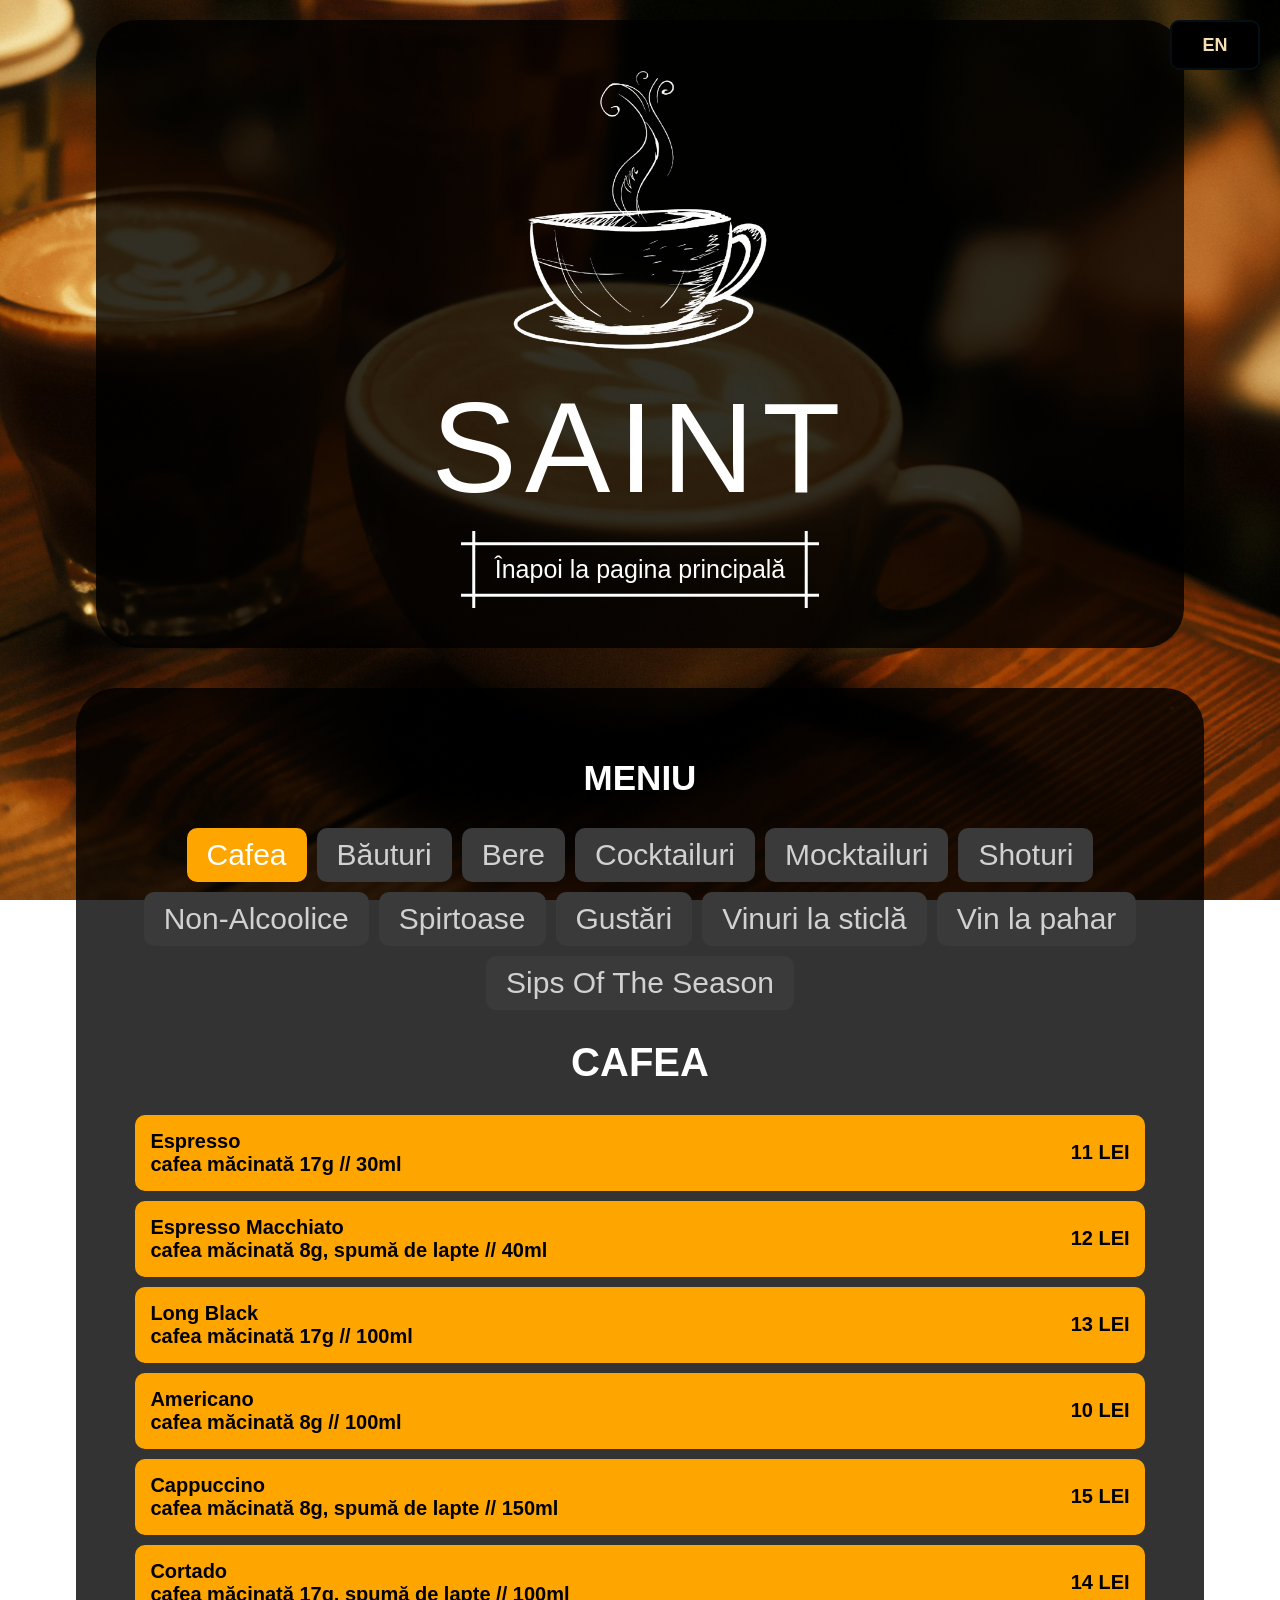
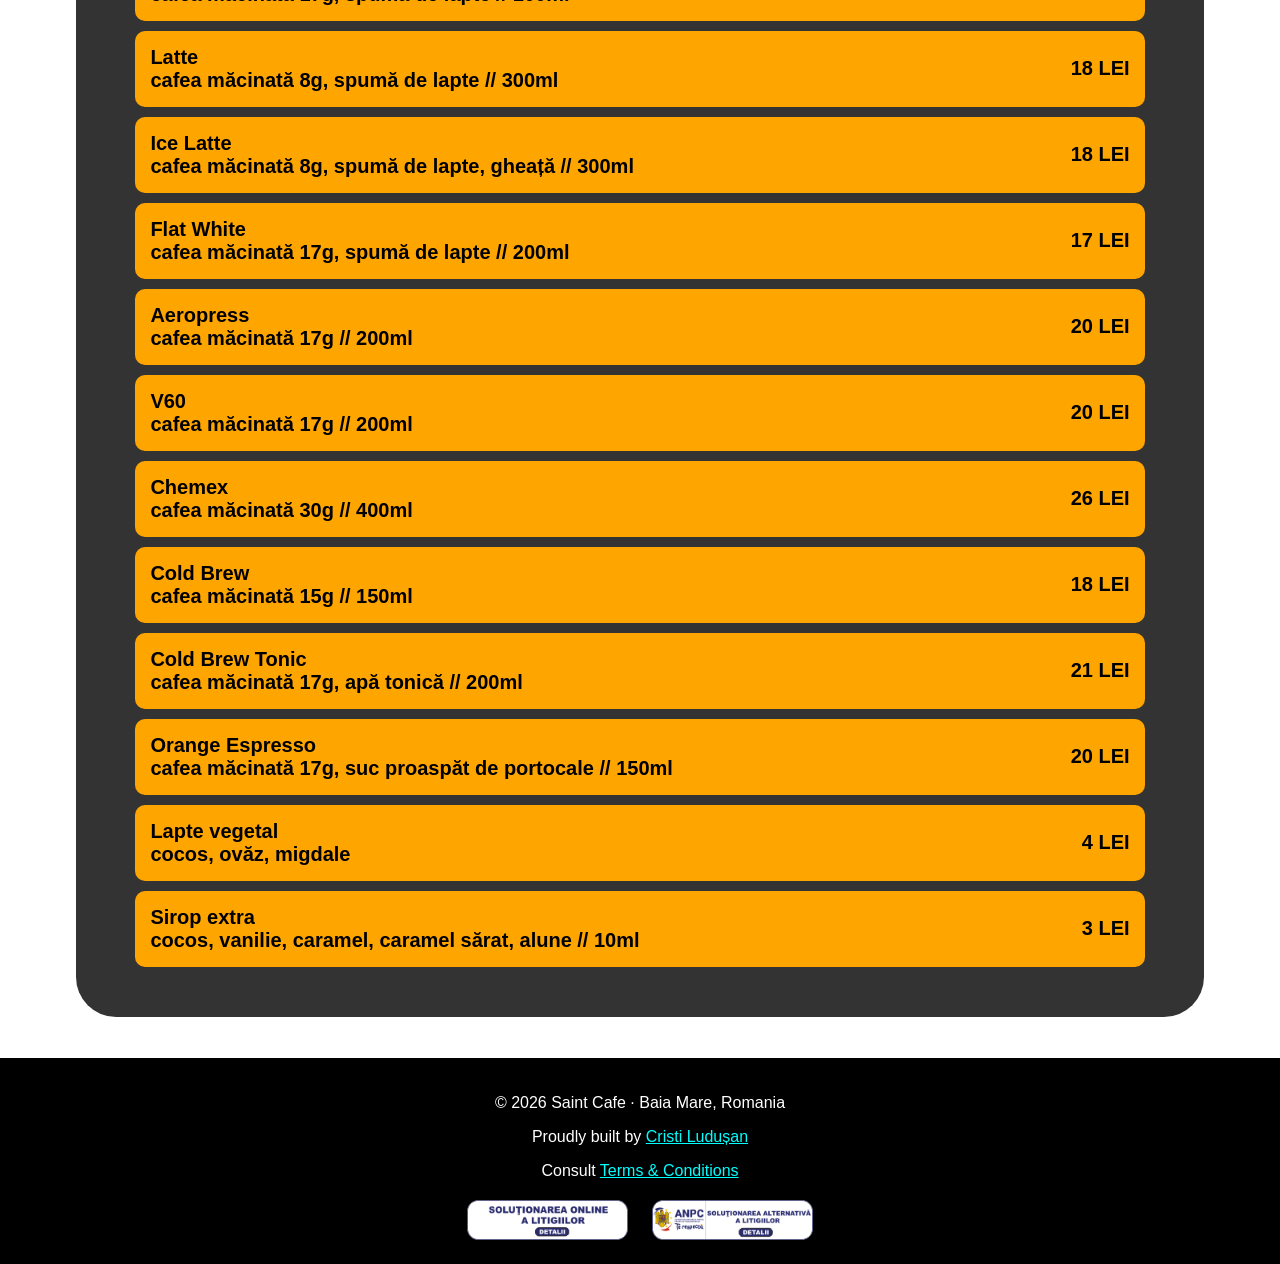
<file: menu.html>
<!DOCTYPE html>
<html lang="ro">
<head>
    <meta charset="UTF-8">
    <meta name="viewport" content="width=device-width, initial-scale=1.0">
    <title>Saint Cafe - Meniu</title>
    <link rel="stylesheet" href="./menu-style.css">
</head>
<body>
    <div class="main">
        <div id="container">
            <!-- Secțiunea de sus: Logo și Buton Revenire -->
            <section>
                <div class="home">
                    <div class="home-layer">
                        <button class="language-switch" id="lang-en">
                            <div class="language-switch-text">EN</div>
                        </button>
                        <div id="row-centre">
                            <img src="./images/coffe cup inverted.png" alt="Coffee Cup" class="home-image" height="300">
                            <h1 class="home-title">Saint</h1>
                            <div class="home-buttons">
                                <button class="button-return" id="btn-home">Înapoi la pagina principală</button>
                            </div>
                        </div>
                    </div>
                </div>
            </section>

            <!-- Secțiunea de Meniu Dinamic -->
            <section>
                <div class="menu-layer">
                    <div class="menu">
                        <h2 class="menu-title">meniu</h2>
                        <div class="menu-buttons" id="menu-buttons"></div>
                        <div id="menu-container"></div>
                    </div>
                </div>
            </section>
        </div>

        <footer class="footer">
            <div class="footer-content">
                <p class="copyright-footer">© 2026 Saint Cafe · Baia Mare, Romania</p>
                <p class="web-builder-footer">Proudly built by <a href="https://www.instagram.com/ludusan.cristi/" target="_blank" style="color: cyan;">Cristi Ludușan</a></p>
                <p class="terms-and-conditions">Consult <a href="./terms.html" style="color: cyan;">Terms & Conditions</a></p>
            </div>
            <div class="anaf-links">
                <a href="https://ec.europa.eu/consumers/odr" target="_blank"><img src="./ANPC images/SOL.png" alt="SOL"></a>
                <a href="https://anpc.ro/" target="_blank"><img src="./ANPC images/SAL.png" alt="SAL"></a>
            </div>
        </footer>
    </div>

    <script>
        // REDIRECTS
        document.addEventListener("DOMContentLoaded", function() {
            document.getElementById("btn-home").onclick = () => window.location.href = "./index.html";
            document.getElementById("lang-en").onclick = () => window.location.href = "./menu-en.html";
        });

        // DATE MENIU
        const rawMenu = `
Cafea
Espresso // cafea măcinată 17g // 30ml // 11 LEI
Espresso Macchiato // cafea măcinată 8g, spumă de lapte // 40ml // 12 LEI
Long Black // cafea măcinată 17g // 100ml // 13 LEI
Americano // cafea măcinată 8g // 100ml // 10 LEI
Cappuccino // cafea măcinată 8g, spumă de lapte // 150ml // 15 LEI
Cortado // cafea măcinată 17g, spumă de lapte // 100ml // 14 LEI
Latte // cafea măcinată 8g, spumă de lapte // 300ml // 18 LEI
Ice Latte // cafea măcinată 8g, spumă de lapte, gheață // 300ml // 18 LEI
Flat White // cafea măcinată 17g, spumă de lapte // 200ml // 17 LEI
Aeropress // cafea măcinată 17g // 200ml // 20 LEI
V60 // cafea măcinată 17g // 200ml // 20 LEI
Chemex // cafea măcinată 30g // 400ml // 26 LEI
Cold Brew // cafea măcinată 15g // 150ml // 18 LEI
Cold Brew Tonic // cafea măcinată 17g, apă tonică // 200ml // 21 LEI
Orange Espresso // cafea măcinată 17g, suc proaspăt de portocale // 150ml // 20 LEI
Lapte vegetal // cocos, ovăz, migdale // 4 LEI
Sirop extra // cocos, vanilie, caramel, caramel sărat, alune // 10ml // 3 LEI

Băuturi
Coca Cola // 250ml // 11 LEI
Coca Cola Zero // 250 ml // 11 LEI
Fritz Cola // 330 ml // 17 LEI
Fritz Cola Zero // 330ml // 17 LEI
Mellow Mango // 330ml // 17 LEI
Fentimans Ginger Beer // 275 ml // 17 LEI
Fentimans Naturally Light Tonic // 200ml // 14 LEI
Fentimans Grapefruit Tonic // 200ml // 14 LEI
Fentimans Oriental Yuzu Tonic // 200ml // 14 LEI
C-Side Tonic // 330ml // 16 LEI
Apă plată / carbogazoasă LURISIA // 330ml // 10 LEI
Apă plată / carbogazoasă LURISIA // 750ml // 18 LEI

Limonadă // 330ml // 20 LEI
Fresh // portocală, grepfruit, mixt // 250ml // 22 LEI
Ginger Boost // 100ml // 16 LEI
Matcha // 200ml // 20 LEI
Turmeric Latte // 200ml // 18 LEI
Ceai infuzie // mentă, verde, negru, ghimbir, fructe, vanilie, lavandă // 200ml // 17 LEI
Ciocolată caldă // neagră, albă // 200ml // 17 LEI

Bere
Peroni Nastro Azzuro // 330ml // 14 LEI
Peroni Stile Capri // 330ml // 15 LEI
Peroni Fără alcool // 330ml // 14 LEI

Cocktailuri
CLASSICE
Aperol Spritz // Prosecco, Aperol, apă carbogazoasă, gheață, portocală // 28 LEI
Mojito // rom, suc de lime, sirop de zahăr, mentă, apă carbogazoasă // 28 LEI
Hugo // Prosecco, apă carbogazoasă, sirop de soc, lime, mentă // 28 LEI
Mimosa // Prosecco, suc de portocale, sirop de păpădie // 25 LEI
Kir Royal // Prosecco, creme de cassis // 27 LEI
Espresso Martini // vodcă, Kahlua, espresso, sirop de zahăr // 30 LEI
Campari Spritz // campari, Prosecco, apă carbogazoasă, portocală // 28 LEI
Campari Orange // campari, suc de portocale // 25 LEI
Pornstar Martini // vodcă de vanilie, lichior de fructul pasiunii, sirop de vanilie, suc de lime // 32 LEI
Fall Aperol Spritz // Prosecco, Aperol, suc de pere, apă carbogazoasă, scorțișoară, gheață // 30 LEI
S'mores Espresso Martini // Vodcă de vanilie, Kahula, Espresso, sirop de bezea, sirop de arțar // 35 LEI
Sugar Cookie Martini // Vanilie, Vodcă, Baileys, lichior de tort // 28 LEI
Grandpa's Cake // Vodcă, suc de mere roșii, suc de merișoare, sirop de caramel, suc de lime, scorțișoară, gheață // 30 LEI
Screaming Orgasm // Vodcă, Baileys, Amaretto, Kahula, lapte de migdale, frișcă lichidă, gheață // 38 LEI
Apple Pie On The Rocks // Cidru de mere, whiskey, Vodcă de vanilie, gheață // 28 LEI
Creme Brulee Whiskey // Whiskey, Baileys, sirop de zahăr, albuș de ou, zahăr pudră // 30 LEI
Hot Baileys // Baileys, Vodcă, spumă de lapte, sirop de scorțișoară // 32 LEI
ROM
Cuba Libre // rom, cola, suc de lime // 30 LEI
Mai Tai // rom, suc de lime, orange curacao, sirop de migdale // 35 LEI
Pina Colada // rom, suc de ananas, frișcă // 30 LEI
Dark'n Stormy // rom, ginger beer, suc de lime // 33 LEI
Daiquiri // rom, suc de lime, piure de căpșuni, sirop de grenadine // 35 LEI
White Kiss // rom, lapte de cocos, suc de lămâie, sirop de scorțișoară // 32 LEI
GIN
Gin & Tonic // gin, apă tonică, lime // 30 LEI
Negroni // gin, campari, vermut // 30 LEI
Martini // gin, vermut // 32 LEI
London Mule // gin, ginger beer, lime // 30 LEI
Blue Saint // gin, sirop de soc, blue curacao, albuș de ou // 30 LEI
French 75 // gin, lămâie, sirop de zahăr, Prosecco // 28 LEI
Mango Gin Frizz // gin, suc de mango, sirop de zahăr, suc de lime, sirop de fructul pasiunii, sprite, mentă // 35 LEI
VODKA
Cosmopolitan // vodcă, suc de merișoare, cointreau, suc de lime // 27 LEI
Moscow Mule // vodcă, ginger beer, lime // 30 LEI
White Russian // vodcă, lichior de cafea, frișcă lichidă // 35 LEI
Black Saint // vodcă, lichior de cafea, ginger beer, lichior de coacăze negre // 45 LEI
Sex On A Snowbank // vodcă, lapte de cocos, cremă de ciocolată albă, bitters de vanilie // 35 LEI
Spring Rain // vodcă, suc de lime, blue curacao, ginger beer // 31 LEI
WHISKEY
Old Fashioned // bourbon, zahăr, angostura bitter // 30 LEI
Manhattan // whiskey, vermut, angostura bitter // 31 LEI
Whiskey Sour // bourbon, suc de lămâie, zahăr, angostura bitter // 30 LEI
Boulevardier // campari, suc de lămâie, zahăr, angostura bitter, albuș de ou // 30 LEI
Godfather // amaretto, whiskey // 29 LEI
Naked On The Bells // bourbon, lichior yellow chartreuse, suc de lime, mezcal // 38 LEI
TEQUILA
Mexican Mule // tequila, ginger beer, suc de lime // 30 LEI
Paloma // tequila, lime, sirop de zahăr, apă tonică, grapefruit // 28 LEI
Siesta // tequila, campari, suc de grapefruit, suc de lime, sirop de zahăr // 28 LEI
Todos Santos // tequila, cointreau, suc de lime // 28 LEI
Chilly Mango // tequila, suc de lime, suc de grapefruit, sirop de agave, sos chilli, piure de mango // 30 LEI
Tequila Sour // tequila, aperol, sirop de căpșuni, suc de lămâie, albuș de ou // 28 LEI
Tequila Sunrise // tequila, suc de portocale, sirop de grenadine // 29 LEI

Mocktailuri
Apple Pie Sip // suc de mere, lime, sirop apple pie, zahăr vanilat, scorțișoară // 22 LEI
Grandma's Cake // mere, scorțișoară, piure de căpșuni, sirop de caramel, suc de merișoare, suc de mere // 25 LEI
Gin & Pear Affair // gin fără alcool, nectar de pere, lime, sirop de miere, nucșoară // 30 LEI

Shoturi
Jelly Fish // campari, cointreau, gin Baileys // 20ml // 12 LEI
Lemon Drops // vodcă, suc de lămâie, sirop de zahăr // 20ml // 7 LEI
B52 // lichior de cafea, cointreau, Baileys // 12 LEI
Tequila Shots // 20ml // 12 LEI
Jagermeister // 20ml // 12 LEI
Kamikaze // vodcă, blue curacao, suc de lămâie // 20ml x 5 // 45 LEI
Alligator Sperm // lichior de pepene, suc de ananas, frișcă // 20ml x 5 // 42 LEI
Wet Pussy // vodcă, peach tree, suc de merișoare, suc de ananas // 20ml x 5 // 45 LEI
Hot Chocolate Baileys // Baileys, ciocolată caldă neagră, frișcă // 20ml x 5 // 38 LEI
Mulled Wine // 20ml // 25 LEI

Non-Alcoolice
Virgin London Mule // gin fără alcool, ginger beer, lime // 30 LEI
Virgin Gin&Tonic // gin fără alcool, apă tonică, lime // 30 LEI
Virgin Mango Gin Frizz // gin fără alcool, suc de mango, sirop de zahăr, suc de lime, sirop de fructul pasiunii, sprite, mentă // 35 LEI
Grandma's Cake // mere, scorțișoară, piure de căpșuni, sirop de caramel, suc de merișoare, suc de mere // 25 LEI
Safe Sex // suc de portocale, sirop de grenadine // 20 LEI
Red Devil // suc de merișoare, suc de portocale, suc de lime, sirop de grenadine // 24 LEI
Safe Strawberry Daiqiri // sirop de căpșuni, suc de lime, sprite, căpșuni // 23 LEI
Raspberry Ginger Frizz // suc de lime, sirop de zahăr, piure de zmeură, mentă, ginger beer // 24 LEI

Spirtoase
WHISKEY
Bulleit Bourbon // 40ml // 18 LEI
Gentleman Jack // 40ml // 18 LEI
Akashi // 40ml // 25 LEI
Hibiki // 40ml // 39 LEI
COGNAC
Hennesey Vs // 40ml // 27 LEI
Hine Vsop // 40ml // 22 LEI
Courvoisier Xo // 40ml // 49 LEI
VODKA
Absolut Flavours // 40ml // 18 LEI
Ciroc // 40ml // 20 LEI
Finlandia // 40ml // 15 LEI
Grey Goose // 40ml // 28 LEI
Haku // 40ml // 30 LEI
GIN
Tanqueray // 40ml // 14 LEI
Gin Mare // 20 LEI
Hendrick's // 40ml // 18 LEI
Ukiyo Yuzu // 40ml // 16 LEI
Pușcălupi // 40ml // 36 LEI
ROM
Havana Spiced // 40ml // 20 LEI
Bumbu Xo // 40ml // 30 LEI
Conde De Cuba // 40ml // 35 LEI
Don Papa 7y // 40ml // 35 LEI
Diplomatico 12y // 25 LEI
TEQUILA
Don Julio Reposado // 40ml // 25 LEI
1800 Silver // 40ml // 24 LEI
LICHIORURI
Sambuca // 40ml // 10 LEI
Disaronno // 40ml // 10 LEI
Mama Mia Limoncello // 40 ml // 14 LEI
Tatratea // 40ml // 16 LEI

Gustări
PLATOURI
Saint Plate // măsline, parmezan, struguri, crackers, prosciutto crudo // 200gr // 29 LEI
Cheese Plate // gorgonzola, parmezan, cheddar maturat, brie, nuci, struguri // 500gr // 68 LEI
Gourmet Plate // bresaola, salam fuet, prosciutto crudo, măsline, crackers // 400gr // 68 LEI
Trio Starter // hummus clasic, salată de vinete, zacuscă de ciuperci, pâine prăjită // 300gr // 38 LEI
Green Olives // 140 gr // 15 LEI
Chips // 50gr // 10 LEI
Semifreddo // 100gr // 19 LEI
CONSERVE
Sardines // 115gr // 45 LEI
Mussels // 110gr // 45 LEI
Tuna Fillet // 120gr // 40 LEI
CROISSANTE
Butter Croissant // 8 LEI
Chocolate Croissant // 11 LEI

Vinuri la sticlă
ALB
Viognier Secret de Famille 2023, Cotes du Rhone AOC, 12.5%// 750ml // 120 LEI
Pinot Grigio - Implicit, 11.5% // 750ml // 95 LEI
Sauvignon Blanc Casas del Bosque Collection 2024, 13.5% // 750ml // 120 LEI
Aragosta 2024, Vermentino di Sardegna DOC, 12.5% // 750ml // 95 LEI
ROSE
La Plage Rose 12.5% // 750ml // 95 LEI
ROȘU
Vitis Nostra Primitivo 2023, Puglia IGT, 13.5% // 750ml // 120 LEI
Syrah 2021, Cotes du Rhone AOC, 13.5% // 750ml // 120 LEI
Carmenere Reserva 2021, 13.5% // 750ml // 120 LEI
Fetească Neagră - Implicit, 14.5% // 750ml // 95 LEI
SPUMANT
Rotari Cuvee'28 Brut, Metodo Classico, Trento DOC, 12.5% // 750ml // 95 LEI
Cremant d'Alsace, 12% // 750ml // 145 LEI
PROSECCO
Maschio dei Cavalieri Prosecco Valdobbiadene Superiore DOCG extra dry, 11% // 750ml // 120 LEI
Terre di Marca Prosecco Alb Extra Dry Bio Millessimato, 11% // 750ml // 95 LEI
Millesimato Brut Prosecco Superiore, Valdobbiadene DOGC, 11% // 750ml // 120 LEI
Cartizze Brut Villa Sandi Superiore DOCG, 11.5% // 750ml // 290 LEI

Vin la pahar
ALB
Sauvignon Blanc Casas del Bosque Collection 2024, 13.5% // 150ml // 27 LEI
Aragosta 2024, Vermentino di Sardegna DOC, 12.5% // 150ml // 23 LEI
ROSE
La Plage Rose 12.5% // 150ml // 23 LEI
ROȘU
Vitis Nostra Primitivo 2023, Puglia IGT, 13.5% // 150ml // 27 LEI
Fetească Neagră - Implicit, 14.5% // 150ml // 23 LEI
SPUMANT
Rotari Cuvee'28 Brut, Metodo Classico, Trento DOC, 12.5% // 150ml // 25 LEI
PROSECCO
Terre di Marca Prosecco Alb, Extra Dry Bio Millessimato, 11% // 150ml // 23 LEI
Millesimato Brut Prosecco Superiore, Valdobbiadene, 11% // 150ml // 27 LEI

Sips Of The Season
Biscoff Latte // cafea măcinată 17g, spumă de lapte, sirop de biscuiți, scorțișoară, frișcă, biscuiți biscoff // 24 LEI
Gingerbread Latte // cafea măcinată 17g, spumă de lapte, sirop de vanilie, sirop de turtă dulce, scorțișoară, nucșoară, zahăr brun, anason, frișcă // 26 LEI
Pumpkin Spice Latte // cafea măcinată 17g, spumă de lapte, sirop de vanilie, scorțișoară, nucșoară, zahăr brun, anason, frișcă // 28 LEI
Chai Latte // spumă de lapte, sirop chai latte // 17 LEI
`;

        function parseMenu(text) {
            const lines = text.split("\n").map(l => l.trim()).filter(l => l);
            const menu = {};
            let currentCategory = null;
            let currentSub = null;

            lines.forEach(line => {
                if (!line.includes("//")) {
                    if (line === line.toUpperCase() && currentCategory) {
                        currentSub = line;
                        menu[currentCategory].subcategories[currentSub] = [];
                        return;
                    }
                    currentCategory = line.toLowerCase();
                    menu[currentCategory] = { title: line, items: [], subcategories: {} };
                    currentSub = null;
                    return;
                }
                const parts = line.split("//").map(p => p.trim());
                const item = {
                    name: parts[0],
                    details: parts.slice(1, -1).join(" // "),
                    price: parts[parts.length - 1]
                };
                if (currentSub) menu[currentCategory].subcategories[currentSub].push(item);
                else menu[currentCategory].items.push(item);
            });
            return menu;
        }

        const menuData = parseMenu(rawMenu);
        const categories = Object.keys(menuData);
        const buttonsDiv = document.getElementById("menu-buttons");

        categories.forEach((cat) => {
            const btn = document.createElement("button");
            btn.innerText = menuData[cat].title;
            btn.onclick = (e) => {
                showMenu(cat);
                if (window.innerWidth <= 768) {
                    const container = document.querySelector('.menu-buttons');
                    if (btn.classList.contains('active-btn')) {
                        container.classList.toggle('expanded');
                    } else {
                        container.classList.remove('expanded');
                    }
                }
            };
            buttonsDiv.appendChild(btn);
        });

        function showMenu(category) {
            const container = document.getElementById("menu-container");
            container.classList.remove("show");

            setTimeout(() => {
                container.innerHTML = "";
                const currentIndex = categories.indexOf(category);
                const btns = document.querySelectorAll("#menu-buttons button");
                btns.forEach(b => b.classList.remove("active-btn"));
                if (btns[currentIndex]) btns[currentIndex].classList.add("active-btn");

                const data = menuData[category];
                const title = document.createElement("div");
                title.className = "category-title";
                title.innerText = data.title;
                container.appendChild(title);

                data.items.forEach((item, i) => {
                    const el = createItem(item);
                    el.style.animationDelay = `${i * 0.05}s`;
                    container.appendChild(el);
                });

                for (let sub in data.subcategories) {
                    const subTitle = document.createElement("div");
                    subTitle.className = "subcategory";
                    subTitle.innerText = sub;
                    container.appendChild(subTitle);
                    data.subcategories[sub].forEach((item, i) => {
                        const el = createItem(item);
                        el.style.animationDelay = `${i * 0.05}s`;
                        container.appendChild(el);
                    });
                }
                container.classList.add("show");
            }, 200);
        }

        function createItem(item) {
            const div = document.createElement("div");
            div.className = "item";
            div.innerHTML = `
                <div><strong>${item.name}</strong><br>${item.details}</div>
                <div>${item.price}</div>
            `;
            return div;
        }

        // Inițializare prima categorie
        showMenu(categories[0]);

    </script>
</body>
</html>
</file>
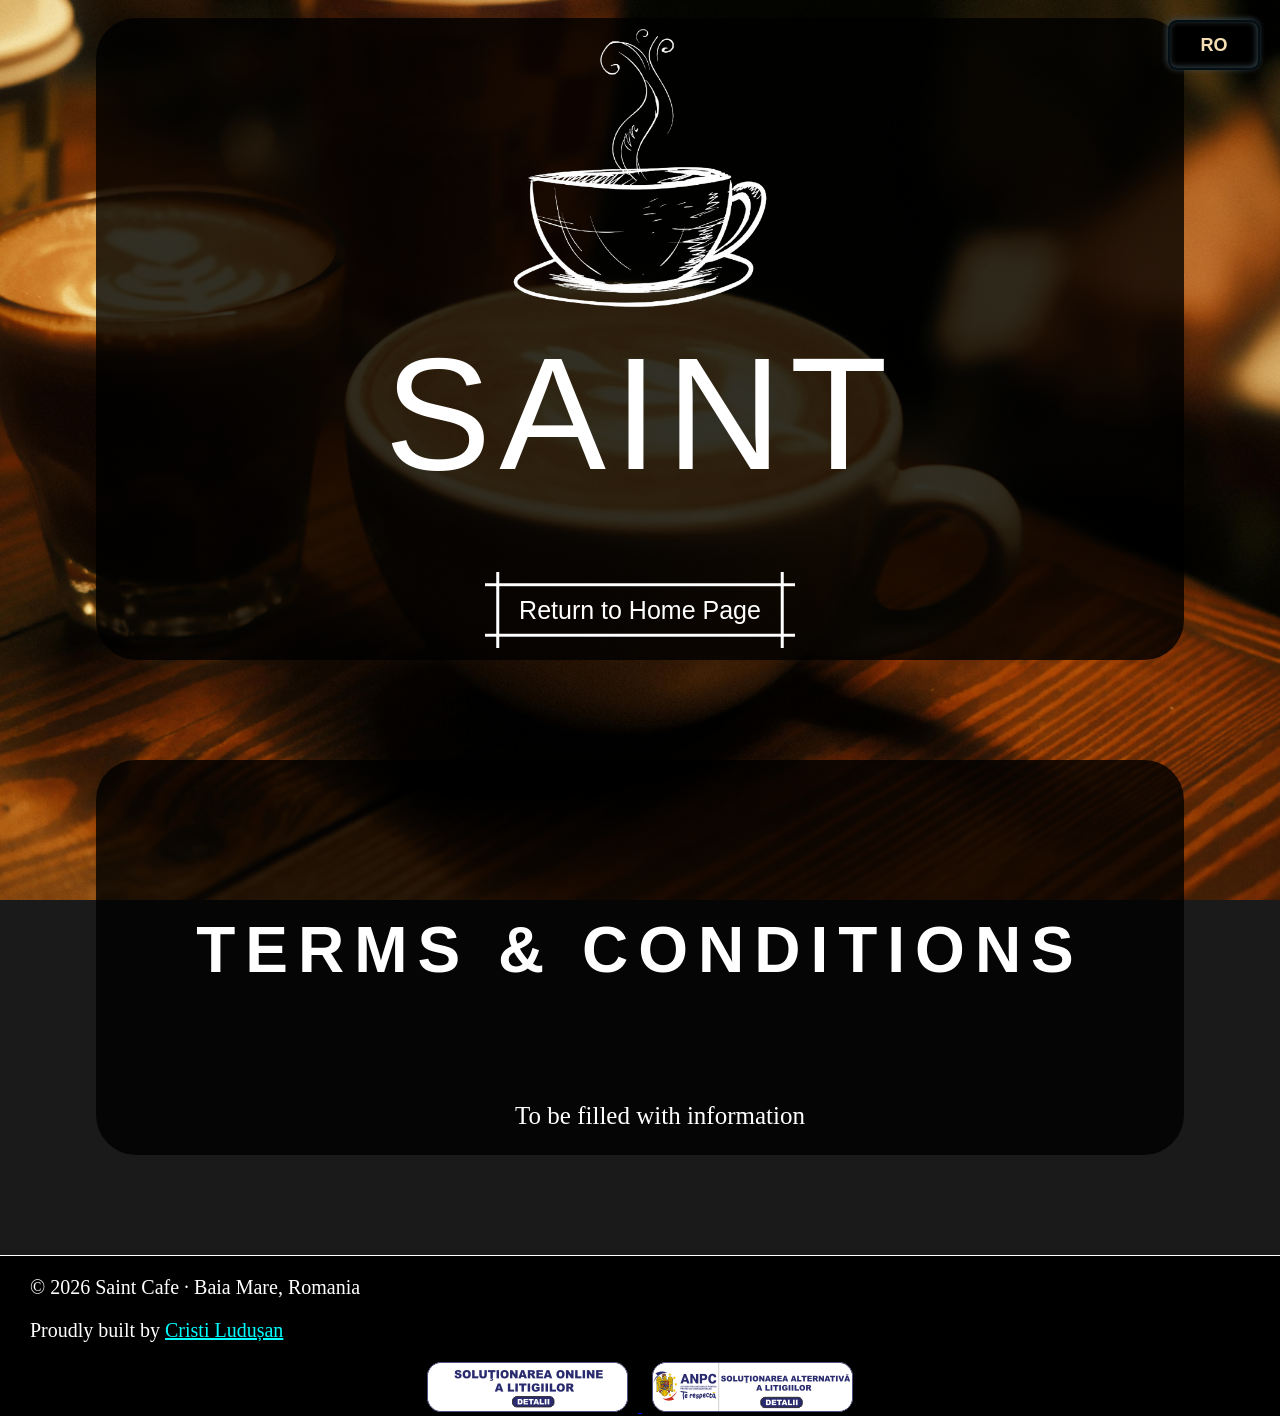
<file: terms-en.html>
<!DOCTYPE html>
<html lang="en">
   <head>
      <meta http-equiv="Content-Type" content="text/html; charset=UTF-8">
      <title>Saint Cafe - Terms and Conditions</title>
      <link rel="stylesheet" href="./index-style.css">
   </head>
   <body style="background-color: #1a1a1a;">
      <script data-template-id="country-code">window.__cf_country = "RO"</script>
      <script data-template-id="country-code">window.__cf_country = "RO"</script>
      
      
      <script type="text/javascript">
         document.addEventListener("DOMContentLoaded", function() {
            const homeButton = document.querySelector(".button1");
            homeButton.addEventListener("click", function() {
               window.location.href = "./index-en.html";
            });
         });   

         document.addEventListener("DOMContentLoaded", function() {
            const reserveButton = document.querySelector(".language-switch");
            reserveButton.addEventListener("click", function() {
               window.location.href = "./terms.html";
            });
         });
      </script>
      <div class="main">
      <div id="container">
        <section>              
            <div class="home">
                <br>
                <div class="home-layer">
                  <button class="language-switch">
                                    <div class="language-switch-text">RO</div>
                                </button>
                <div id="row-centre">
                <img src="./images/coffe cup inverted.png" alt="Coffe Cup" class="home-image" height="300">
                <h1 class="home-title">Saint</h1>
                <br><br><br>
                <div class="home-buttons">
                    <button role="button" class="button1">Return to Home Page</button>
                </div>
                </div>
                </div>
                </div>
        </section>
                     
        <section>
            <div class="introduction-layer">
            <div class="introduction">
                <h2 class="introduction-title">terms & conditions</h2>
            <div class="introduction-content">
            <div class="introduction-left">
                <p>To be filled with information</p>
            </div>
            </div>
            </div>
        </section>
            </div>
            </div>


   <footer class="footer">
      <div class="footer-content">
      <p class="copyright-footer" style="color: white;">© 2026 Saint Cafe · Baia Mare, Romania</p>
      <p class="web-builder-footer" style="color: white;">Proudly built by <a href="https://www.instagram.com/ludusan.cristi/" target="_blank" style="color: cyan;">Cristi Ludușan</a></p>
      </div>

      <div class="anaf-links">
    <a href="https://ec.europa.eu/consumers/odr" target="_blank">
      <img src="./ANPC images/SOL.png" alt="Solutionare litigii online">
    </a>

    <a href="https://anpc.ro/" target="_blank">
      <img src="./ANPC images/SAL.png" alt="SAL - Solutionare alternativa a litigiilor">
    </a>
  </div>
   </footer>

   </div>

   </body>
</html>
</file>
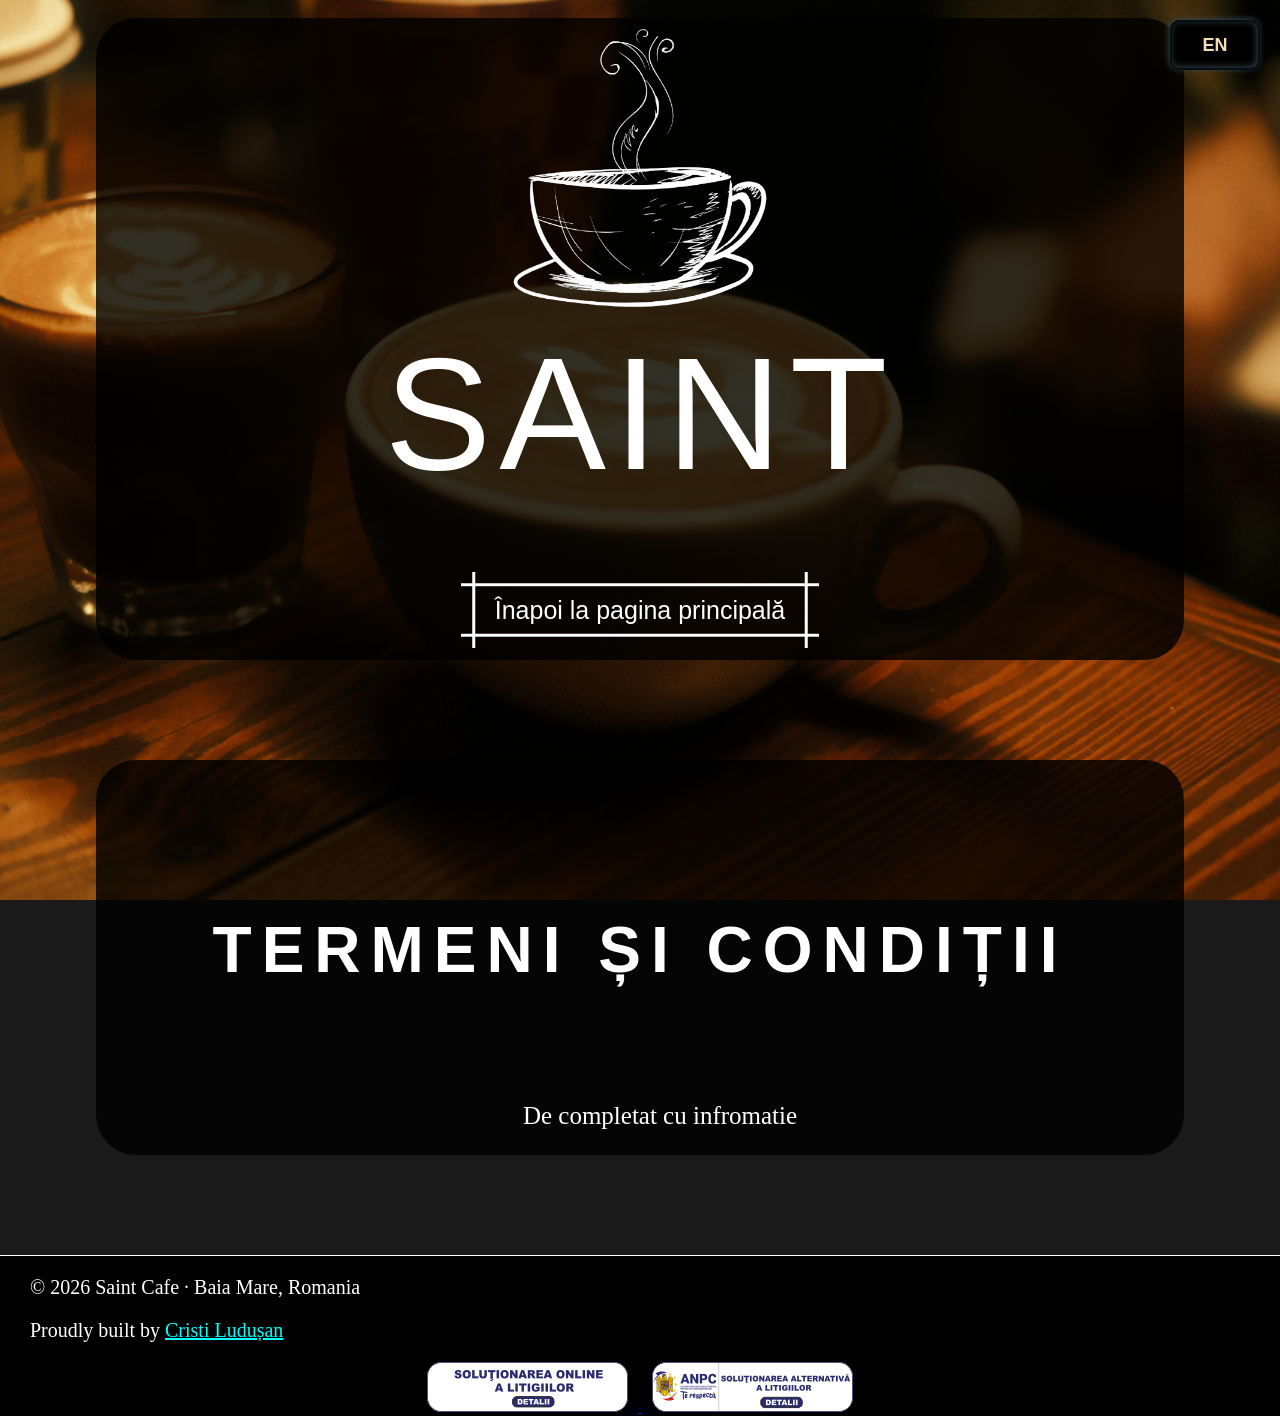
<file: terms.html>
<!DOCTYPE html>
<html lang="en">
   <head>
      <meta http-equiv="Content-Type" content="text/html; charset=UTF-8">
      <title>Saint Cafe - Termeni și Condiții</title>
      <link rel="stylesheet" href="./index-style.css">
   </head>
   <body style="background-color: #1a1a1a;">
      <script data-template-id="country-code">window.__cf_country = "RO"</script>
      <script data-template-id="country-code">window.__cf_country = "RO"</script>
      
      
      <script type="text/javascript">
         document.addEventListener("DOMContentLoaded", function() {
            const homeButton = document.querySelector(".button1");
            homeButton.addEventListener("click", function() {
               window.location.href = "./index.html";
            });
         });   

         document.addEventListener("DOMContentLoaded", function() {
            const reserveButton = document.querySelector(".language-switch");
            reserveButton.addEventListener("click", function() {
               window.location.href = "./terms-en.html";
            });
         });
      </script>
      <div class="main">
      <div id="container">
        <section>              
            <div class="home">
                <br>
                <div class="home-layer">
                    <button class="language-switch">
                                    <div class="language-switch-text">EN</div>
                                </button>
                <div id="row-centre">
                <img src="./images/coffe cup inverted.png" alt="Coffe Cup" class="home-image" height="300">
                <h1 class="home-title">Saint</h1>
                <br><br><br>
                <div class="home-buttons">
                    <button role="button" class="button1">Înapoi la pagina principală</button>
                </div>
                </div>
                </div>
                </div>
        </section>
                     
        <section>
            <div class="introduction-layer">
            <div class="introduction">
                <h2 class="introduction-title">termeni și condiții</h2>
            <div class="introduction-content">
            <div class="introduction-left">
                <p>De completat cu infromatie</p>
            </div>
            </div>
            </div>
        </section>
            </div>
            </div>


   <footer class="footer">
      <div class="footer-content">
      <p class="copyright-footer" style="color: white;">© 2026 Saint Cafe · Baia Mare, Romania</p>
      <p class="web-builder-footer" style="color: white;">Proudly built by <a href="https://www.instagram.com/ludusan.cristi/" target="_blank" style="color: cyan;">Cristi Ludușan</a></p>
      </div>

      <div class="anaf-links">
    <a href="https://ec.europa.eu/consumers/odr" target="_blank">
      <img src="./ANPC images/SOL.png" alt="Solutionare litigii online">
    </a>

    <a href="https://anpc.ro/" target="_blank">
      <img src="./ANPC images/SAL.png" alt="SAL - Solutionare alternativa a litigiilor">
    </a>
  </div>
   </footer>

   </div>

   </body>
</html>
</file>
<file: index-style.css>
body, html {
    margin: 0;
    padding: 0;
    width: 100%;
    overflow-x: hidden; /* Previne scroll-ul orizontal accidental */
}

body
{
    background-image: url(./images/saint-cafe-interior.jpg);
    background-size: cover;
    background-position: center;
    background-attachment: fixed;
    display: flex;
    flex-direction: column;
    min-height: 100vh;
}

@font-face {
    font-family: TitleFont;
    src: url(https://fonts.cdnfonts.com/css/helvetica-neue-555c) format('woff2');
}

.home-layer
{
    background-color: rgba(0, 0, 0, 0.8);
    width: 85%;
    height: 40%;
    border-radius: 40px;
    display: flex;
    flex-direction: column;
    justify-content: center;
    align-items: center;
    place-items: center;
    text-align: center;
    margin: auto;
}
.home-title
{
    font-weight: 200;
    font-size: clamp(5rem, 13vw, 10rem);
    color: white;
    opacity: 1;
    transform: none;
    font-family: TitleFont, sans-serif;
    text-transform: uppercase;
    letter-spacing: 10px;
    user-select: none;
    display: flex;
    justify-content: center;
    align-items: center;
    text-align: center;
    place-items: center;
    margin: 0;
    letter-spacing: 8px;
}

.home-description
{
    display: flex;
    flex-direction: column;
    align-items: center;
    color: white;
    font-size: 20px;
    user-select: none;
    justify-content: center;
    font-size: 25px;
}

.home-buttons
{
    height: 100px;
    display: flex;
    justify-content: center;
    align-items: center;
    place-items: center;
}

.button1, .button2
{
    --b: 3px;
  --s: .45em;
  --color: #fff;

  margin-left: 20px;
  margin-right: 20px;
  padding: calc(.5em + var(--s)) calc(.9em + var(--s));
  color: var(--color);
  --_p: var(--s);
  background:
    conic-gradient(from 90deg at var(--b) var(--b),#0000 90deg,var(--color) 0)
    var(--_p) var(--_p)/calc(100% - var(--b) - 2*var(--_p)) calc(100% - var(--b) - 2*var(--_p));
  transition: .3s linear, color 0s, background-color 0s;
  outline: var(--b) solid #0000;
  outline-offset: .6em;
  font-size: 25px;

  border: 0;

  user-select: none;
  -webkit-user-select: none;
  touch-action: manipulation;
}

.button1:hover, .button2:hover, button1:focus-visible, button2:focus-visible
{
  --_p: 0px;
  outline-color: var(--color);
  outline-offset: .05em;
}

.button1:active, .button2:active
{
  background-color: var(--color);
  color: #fff;
}

.introduction
{
    margin-top: 100px;
    display: flex;
    flex-direction: column;
    align-items: center;
    text-align: center;
}

.introduction-title
{
    font-size: clamp(2rem, 5vw, 4rem);
    color: white;
    opacity: 1;
    font-family: TitleFont, sans-serif;
    text-transform: uppercase;
    letter-spacing: 10px;
    user-select: none;
    margin-bottom: 90px;
    text-align: center;
    align-items: center;
}

.introduction-left, .introduction-right
{
    display: inline-block;
}

.introduction-content
{
    display: flex;
    gap: 100px;
    align-items: center;
    justify-content: center;
    color: white;
    font-size: 25px;
    user-select: none;
    margin-left: 40px;
}

.introduction-layer
{
    background-color: rgba(0, 0, 0, 0.8);
    width: 85%;
    height: 40%;
    border-radius: 40px;
    display: flex;
    margin: 100px auto;  
    align-items: center;
    justify-content: center;  
}

.introduction-right img
{
    border: white solid 6px;
    border-radius: 20px;
    margin-right: 20px;
    margin-bottom: 20px;
}

.program
{
    margin-top: 100px;
    display: flex;
    align-items: center;
}

.program-content
{
    display: flex;
    flex-direction: row; 
    align-items: center; 
    justify-content: center;
    gap: 50px;
    color: white;
    font-size: 25px;
    width: 100%;
    max-width: 1000px;
    user-select: none;
}

.program-content-right
{
    text-align: center; 
    display: flex;
    flex-direction: column;
    gap: 15px;
}

.program-layer
{
    background-color: rgba(0, 0, 0, 0.8);
    width: 85%;
    height: 40%;
    border-radius: 40px;
    display: flex;
    margin: 100px auto;  
    align-items: center;
    justify-content: center;  
}

.program-content-left, .program-content-right
{
    display: inline-block;
}

.about
{
    background-color: rgba(0, 0, 0, 0.8);
    width: 85%;
    height: 40%;
    border-radius: 40px;
    display: flex;
    flex-direction: column;
    justify-content: center;
    align-items: center;
    place-items: center;
    text-align: center;
    margin: auto;
}

.about-content
{
    display: flex;
    flex-direction: column;
    align-items: center;
    color: white;
    font-size: 25px;
    user-select: none;
    justify-content: center;
    margin: 20px;
}

.about-title
{
    font-size: clamp(2rem, 5vw, 4rem);
    color: white;
    opacity: 1;
    font-family: TitleFont, sans-serif;
    text-transform: uppercase;
    letter-spacing: 10px;
    user-select: none;
    margin-bottom: 20px;
}

.visit-us-layer
{
    background-color: rgba(0, 0, 0, 0.8);
    width: 85%;
    height: 40%;
    border-radius: 40px;
    display: flex;
    margin: 100px auto;  
    align-items: center;
    justify-content: center; 
}

.visit-us
{
    display: flex;
    gap: 100px;
    align-items: center;
    justify-content: center;
    color: white;
    font-size: 20px;
    user-select: none;
    margin-left: 40px;
}

.visit-buttons
{
    height: 100px;
    display: flex;
    justify-content: center;
    align-items: center;
    place-items: center;
}

.visit-button-1, .visit-button-2
{
    --b: 3px;
  --s: .45em;
  --color: #fff;

  margin-left: 20px;
  margin-right: 20px;
  margin-top: 10px;
  margin-bottom: 10px;
  padding: calc(.5em + var(--s)) calc(.9em + var(--s));
  color: var(--color);
  --_p: var(--s);
  background:
    conic-gradient(from 90deg at var(--b) var(--b),#0000 90deg,var(--color) 0)
    var(--_p) var(--_p)/calc(100% - var(--b) - 2*var(--_p)) calc(100% - var(--b) - 2*var(--_p));
  transition: .3s linear, color 0s, background-color 0s;
  outline: var(--b) solid #0000;
  outline-offset: .6em;
  font-size: 20px;

  border: 0;

  user-select: none;
  -webkit-user-select: none;
  touch-action: manipulation;
}

.visit-button-1:hover, .visit-button-2:hover, .visit-button-1:focus-visible, .visit-button-2:focus-visible
{
  --_p: 0px;
  outline-color: var(--color);
  outline-offset: .05em;
}

.visit-button-1:active, .visit-button-2:active
{
  background-color: var(--color);
  color: #fff;
}

.visit-us-title
{
    font-size: clamp(2rem, 5vw, 4rem);
    color: white;
    opacity: 1;
    font-family: TitleFont, sans-serif;
    text-transform: uppercase;
    letter-spacing: 10px;
    user-select: none;
    margin-bottom: 20px;
}

.footer
{
    background-color: black;
    width: 100%;
    border-top: white solid 1px;
}

.main
{
    flex: 1;
}

.footer-content
{
    margin-left: 30px;
    font-size: 20px;
}


.language-switch {
  background: black;
  border-radius: 0.5em;
  box-shadow:
    inset 0px -6px 18px -6px rgba(3, 15, 20, 0),
    inset rgba(54, 69, 75, 1) -1px -1px 6px 0px,
    inset 12px 0px 12px -6px rgba(3, 15, 20, 0),
    inset -12px 0px 12px -6px rgba(3, 15, 20, 0),
    rgba(54, 69, 75, 1) -1px -1px 6px 0px;
  border: solid 2px #030f14;
  cursor: pointer;
  font-size: 18px;
  padding: 0.7em 1.7em;
  outline: none;
  transition: all 0.3s;
  user-select: none;
  position: fixed;
    top: 20px;
  right: 20px;
  z-index: 9999;
}

.language-switch:hover {
  box-shadow:
    inset 0px -6px 18px -6px rgba(3, 15, 20, 1),
    inset 0px 6px 18px -6px rgba(3, 15, 20, 1),
    inset 12px 0px 12px -6px rgba(3, 15, 20, 0),
    inset -12px 0px 12px -6px rgba(3, 15, 20, 0),
    -1px -1px 6px 0px rgba(54, 69, 75, 1);
}

.language-switch:active {
  box-shadow:
    inset 0px -12px 12px -6px rgba(3, 15, 20, 1),
    inset 0px 12px 12px -6px rgba(3, 15, 20, 1),
    inset 12px 0px 12px -6px rgba(3, 15, 20, 1),
    inset -12px 0px 12px -6px rgba(3, 15, 20, 1),
    -1px -1px 6px 0px rgba(54, 69, 75, 1);
}

.language-switch-text {
  color: wheat;
  font-weight: 700;
  margin: auto;
  transition: all 0.3s;
  width: fit-content;
}

.language-switch:hover .language-switch-text {
  transform: scale(0.9);
}

.language-switch:active .language-switch-text {
  transform: scale(0.8);
}

.anaf-links
{
    text-align: center;
}

.anaf-links img {
  height: 50px;
  margin: 0 10px;
  transition: transform 0.2s;
}

.anaf-links img:hover {
  transform: scale(1.1);
}


@media (max-width: 768px) {

    body {
        background-attachment: scroll;
    }

    .home-layer,
    .introduction-layer,
    .program-layer,
    .visit-us-layer,
    .about {
        width: 85%;
        padding: 20px;
        border-radius: 20px;
    }

    .home-title {
        font-size: clamp(2.5rem, 10vw, 4rem);
        letter-spacing: 4px;
    }

    .introduction-title,
    .about-title,
    .visit-us-title {
        font-size: clamp(1.5rem, 6vw, 2.5rem);
        letter-spacing: 4px;
    }

    .home-description,
    .introduction-content,
    .program-content,
    .about-content,
    .visit-us {
        font-size: 16px;
    }

    .introduction-content,
    .program-content,
    .visit-us {
        flex-direction: column;
        gap: 20px;
        margin-left: 0;
        text-align: center;
    }

    .introduction-right img {
        width: 100%;
        height: auto;
        margin: 0;
    }

    .home-buttons,
    .visit-buttons {
        flex-direction: column;
        height: auto;
    }

    .button1, .button2,
    .visit-button-1, .visit-button-2 {
        margin: 10px 0;
        font-size: 16px;
        width: 100%;
        max-width: 250px;
    }

    .program-content-right {
        align-items: center;
    }

    .language-switch {
        top: 10px;
        right: 10px;
        font-size: 14px;
        padding: 0.5em 1em;
    }

    .footer-content {
        font-size: 14px;
        text-align: center;
        margin: 10px;
    }

    .anaf-links img {
        height: 40px;
    }

    .home-image
    {
        height: 250px;
    }

    .home-title
    {
        font-size: 70px;
    }

    .home-description
    {
        font-size: 20px;
    }

    .button1, .button2
    {
        font-size: 20px;
    }

    .home-layer
    {
        margin-bottom: 10px;
    }

    .program-layer
    {
        margin-top: 0px;
    }

    .program-content-left
    {
        font-size: 20px;
    }

    .introduction-layer
    {
        margin-top: 0px;
    }
    
    .introduction-content
    {
        font-size: 20px;
        align-items: center;
        text-align: center;
        justify-content: center;
    }

    .introduction-title
    {
        font-size: 40px;
    }

    .about-title
    {
        font-size: 40px;
    }

    .about-content
    {
        font-size: 20px;
    }

    .visit-us-title
    {
        font-size: 40px;
    }

    .visit-button-1, .visit-button-2
    {
        font-size: 25px;
    }
}
</file>
<file: index-en-style.css>
body, html {
    margin: 0;
    padding: 0;
    width: 100%;
    overflow-x: hidden; /* Previne scroll-ul orizontal accidental */
}

body
{
    background-image: url(./images/saint-cafe-interior.jpg);
    background-size: cover;
    background-position: center;
    background-attachment: fixed;
    display: flex;
    flex-direction: column;
    min-height: 100vh;
}

@font-face {
    font-family: TitleFont;
    src: url(https://fonts.cdnfonts.com/css/helvetica-neue-555c) format('woff2');
}

.home-layer
{
    background-color: rgba(0, 0, 0, 0.8);
    width: 85%;
    height: 40%;
    border-radius: 40px;
    display: flex;
    flex-direction: column;
    justify-content: center;
    align-items: center;
    place-items: center;
    text-align: center;
    margin: auto;
}
.home-title
{
    font-weight: 200;
    font-size: clamp(5rem, 13vw, 10rem);
    color: white;
    opacity: 1;
    transform: none;
    font-family: TitleFont, sans-serif;
    text-transform: uppercase;
    letter-spacing: 10px;
    user-select: none;
    display: flex;
    justify-content: center;
    align-items: center;
    text-align: center;
    place-items: center;
    margin: 0;
    letter-spacing: 8px;
}

.home-description
{
    display: flex;
    flex-direction: column;
    align-items: center;
    color: white;
    font-size: 20px;
    user-select: none;
    justify-content: center;
    font-size: 25px;
}

.home-buttons
{
    height: 100px;
    display: flex;
    justify-content: center;
    align-items: center;
    place-items: center;
}

.button1, .button2
{
    --b: 3px;
  --s: .45em;
  --color: #fff;

  margin-left: 20px;
  margin-right: 20px;
  padding: calc(.5em + var(--s)) calc(.9em + var(--s));
  color: var(--color);
  --_p: var(--s);
  background:
    conic-gradient(from 90deg at var(--b) var(--b),#0000 90deg,var(--color) 0)
    var(--_p) var(--_p)/calc(100% - var(--b) - 2*var(--_p)) calc(100% - var(--b) - 2*var(--_p));
  transition: .3s linear, color 0s, background-color 0s;
  outline: var(--b) solid #0000;
  outline-offset: .6em;
  font-size: 25px;

  border: 0;

  user-select: none;
  -webkit-user-select: none;
  touch-action: manipulation;
}

.button1:hover, .button2:hover, button1:focus-visible, button2:focus-visible
{
  --_p: 0px;
  outline-color: var(--color);
  outline-offset: .05em;
}

.button1:active, .button2:active
{
  background-color: var(--color);
  color: #fff;
}

.introduction
{
    margin-top: 100px;
    display: flex;
    flex-direction: column;
    align-items: center;
    text-align: center;
}

.introduction-title
{
    font-size: clamp(2rem, 5vw, 4rem);
    color: white;
    opacity: 1;
    font-family: TitleFont, sans-serif;
    text-transform: uppercase;
    letter-spacing: 10px;
    user-select: none;
    margin-bottom: 90px;
    text-align: center;
    align-items: center;
}

.introduction-left, .introduction-right
{
    display: inline-block;
}

.introduction-content
{
    display: flex;
    gap: 100px;
    align-items: center;
    justify-content: center;
    color: white;
    font-size: 25px;
    user-select: none;
    margin-left: 40px;
}

.introduction-layer
{
    background-color: rgba(0, 0, 0, 0.8);
    width: 85%;
    height: 40%;
    border-radius: 40px;
    display: flex;
    margin: 100px auto;  
    align-items: center;
    justify-content: center;  
}

.introduction-right img
{
    border: white solid 6px;
    border-radius: 20px;
    margin-right: 20px;
    margin-bottom: 20px;
}

.program
{
    margin-top: 100px;
    display: flex;
    align-items: center;
}

.program-content
{
    display: flex;
    flex-direction: row; 
    align-items: center; 
    justify-content: center;
    gap: 50px;
    color: white;
    font-size: 25px;
    width: 100%;
    max-width: 1000px;
    user-select: none;
}

.program-content-right
{
    text-align: center; 
    display: flex;
    flex-direction: column;
    gap: 15px;
}

.program-layer
{
    background-color: rgba(0, 0, 0, 0.8);
    width: 85%;
    height: 40%;
    border-radius: 40px;
    display: flex;
    margin: 100px auto;  
    align-items: center;
    justify-content: center;  
}

.program-content-left, .program-content-right
{
    display: inline-block;
}

.about
{
    background-color: rgba(0, 0, 0, 0.8);
    width: 85%;
    height: 40%;
    border-radius: 40px;
    display: flex;
    flex-direction: column;
    justify-content: center;
    align-items: center;
    place-items: center;
    text-align: center;
    margin: auto;
}

.about-content
{
    display: flex;
    flex-direction: column;
    align-items: center;
    color: white;
    font-size: 25px;
    user-select: none;
    justify-content: center;
    margin: 20px;
}

.about-title
{
    font-size: clamp(2rem, 5vw, 4rem);
    color: white;
    opacity: 1;
    font-family: TitleFont, sans-serif;
    text-transform: uppercase;
    letter-spacing: 10px;
    user-select: none;
    margin-bottom: 20px;
}

.visit-us-layer
{
    background-color: rgba(0, 0, 0, 0.8);
    width: 85%;
    height: 40%;
    border-radius: 40px;
    display: flex;
    margin: 100px auto;  
    align-items: center;
    justify-content: center; 
}

.visit-us
{
    display: flex;
    gap: 100px;
    align-items: center;
    justify-content: center;
    color: white;
    font-size: 20px;
    user-select: none;
    margin-left: 40px;
}

.visit-buttons
{
    height: 100px;
    display: flex;
    justify-content: center;
    align-items: center;
    place-items: center;
}

.visit-button-1, .visit-button-2
{
    --b: 3px;
  --s: .45em;
  --color: #fff;

  margin-left: 20px;
  margin-right: 20px;
  margin-top: 10px;
  margin-bottom: 10px;
  padding: calc(.5em + var(--s)) calc(.9em + var(--s));
  color: var(--color);
  --_p: var(--s);
  background:
    conic-gradient(from 90deg at var(--b) var(--b),#0000 90deg,var(--color) 0)
    var(--_p) var(--_p)/calc(100% - var(--b) - 2*var(--_p)) calc(100% - var(--b) - 2*var(--_p));
  transition: .3s linear, color 0s, background-color 0s;
  outline: var(--b) solid #0000;
  outline-offset: .6em;
  font-size: 20px;

  border: 0;

  user-select: none;
  -webkit-user-select: none;
  touch-action: manipulation;
}

.visit-button-1:hover, .visit-button-2:hover, .visit-button-1:focus-visible, .visit-button-2:focus-visible
{
  --_p: 0px;
  outline-color: var(--color);
  outline-offset: .05em;
}

.visit-button-1:active, .visit-button-2:active
{
  background-color: var(--color);
  color: #fff;
}

.visit-us-title
{
    font-size: clamp(2rem, 5vw, 4rem);
    color: white;
    opacity: 1;
    font-family: TitleFont, sans-serif;
    text-transform: uppercase;
    letter-spacing: 10px;
    user-select: none;
    margin-bottom: 20px;
}

.footer
{
    background-color: black;
    width: 100%;
    border-top: white solid 1px;
}

.main
{
    flex: 1;
}

.footer-content
{
    margin-left: 30px;
    font-size: 20px;
}


.language-switch {
  background: black;
  border-radius: 0.5em;
  box-shadow:
    inset 0px -6px 18px -6px rgba(3, 15, 20, 0),
    inset rgba(54, 69, 75, 1) -1px -1px 6px 0px,
    inset 12px 0px 12px -6px rgba(3, 15, 20, 0),
    inset -12px 0px 12px -6px rgba(3, 15, 20, 0),
    rgba(54, 69, 75, 1) -1px -1px 6px 0px;
  border: solid 2px #030f14;
  cursor: pointer;
  font-size: 18px;
  padding: 0.7em 1.7em;
  outline: none;
  transition: all 0.3s;
  user-select: none;
  position: fixed;
    top: 20px;
  right: 20px;
  z-index: 9999;
}

.language-switch:hover {
  box-shadow:
    inset 0px -6px 18px -6px rgba(3, 15, 20, 1),
    inset 0px 6px 18px -6px rgba(3, 15, 20, 1),
    inset 12px 0px 12px -6px rgba(3, 15, 20, 0),
    inset -12px 0px 12px -6px rgba(3, 15, 20, 0),
    -1px -1px 6px 0px rgba(54, 69, 75, 1);
}

.language-switch:active {
  box-shadow:
    inset 0px -12px 12px -6px rgba(3, 15, 20, 1),
    inset 0px 12px 12px -6px rgba(3, 15, 20, 1),
    inset 12px 0px 12px -6px rgba(3, 15, 20, 1),
    inset -12px 0px 12px -6px rgba(3, 15, 20, 1),
    -1px -1px 6px 0px rgba(54, 69, 75, 1);
}

.language-switch-text {
  color: wheat;
  font-weight: 700;
  margin: auto;
  transition: all 0.3s;
  width: fit-content;
}

.language-switch:hover .language-switch-text {
  transform: scale(0.9);
}

.language-switch:active .language-switch-text {
  transform: scale(0.8);
}

.anaf-links
{
    text-align: center;
}

.anaf-links img {
  height: 50px;
  margin: 0 10px;
  transition: transform 0.2s;
}

.anaf-links img:hover {
  transform: scale(1.1);
}


@media (max-width: 768px) {

    body {
        background-attachment: scroll;
    }

    .home-layer,
    .introduction-layer,
    .program-layer,
    .visit-us-layer,
    .about {
        width: 85%;
        padding: 20px;
        border-radius: 20px;
    }

    .home-title {
        font-size: clamp(2.5rem, 10vw, 4rem);
        letter-spacing: 4px;
    }

    .introduction-title,
    .about-title,
    .visit-us-title {
        font-size: clamp(1.5rem, 6vw, 2.5rem);
        letter-spacing: 4px;
    }

    .home-description,
    .introduction-content,
    .program-content,
    .about-content,
    .visit-us {
        font-size: 16px;
    }

    .introduction-content,
    .program-content,
    .visit-us {
        flex-direction: column;
        gap: 20px;
        margin-left: 0;
        text-align: center;
    }

    .introduction-right img {
        width: 100%;
        height: auto;
        margin: 0;
    }

    .home-buttons,
    .visit-buttons {
        flex-direction: column;
        height: auto;
    }

    .button1, .button2,
    .visit-button-1, .visit-button-2 {
        margin: 10px 0;
        font-size: 16px;
        width: 100%;
        max-width: 250px;
    }

    .program-content-right {
        align-items: center;
    }

    .language-switch {
        top: 10px;
        right: 10px;
        font-size: 14px;
        padding: 0.5em 1em;
    }

    .footer-content {
        font-size: 14px;
        text-align: center;
        margin: 10px;
    }

    .anaf-links img {
        height: 40px;
    }

    .home-image
    {
        height: 250px;
    }

    .home-title
    {
        font-size: 70px;
    }

    .home-description
    {
        font-size: 20px;
    }

    .button1, .button2
    {
        font-size: 20px;
    }

    .home-layer
    {
        margin-bottom: 10px;
    }

    .program-layer
    {
        margin-top: 0px;
    }

    .program-content-left
    {
        font-size: 20px;
    }

    .introduction-layer
    {
        margin-top: 0px;
    }
    
    .introduction-content
    {
        font-size: 20px;
        align-items: center;
        text-align: center;
        justify-content: center;
    }

    .introduction-title
    {
        font-size: 40px;
    }

    .about-title
    {
        font-size: 40px;
    }

    .about-content
    {
        font-size: 20px;
    }

    .visit-us-title
    {
        font-size: 40px;
    }

    .visit-button-1, .visit-button-2
    {
        font-size: 25px;
    }
}
</file>
<file: menu-style.css>
/* --- STILURI GENERALE & DESKTOP --- */
body, html {
    margin: 0;
    padding: 0;
    width: 100%;
    overflow-x: hidden;
}

body {
    background-image: url(./images/saint-cafe-interior.jpg);
    background-size: cover;
    background-position: center;
    background-attachment: fixed;
    display: flex;
    flex-direction: column;
    min-height: 100vh;
    font-family: sans-serif;
}

@font-face {
    font-family: TitleFont;
    src: url(https://fonts.cdnfonts.com/css/helvetica-neue-555c) format('woff2');
}

/* --- BUTOANE MENIU DESKTOP (Peste 769px) --- */
@media (min-width: 769px) {
    .menu-buttons {
        margin: 20px;
        display: flex;
        justify-content: center;
        flex-wrap: wrap;
        gap: 10px;
    }

    .menu-buttons button {
        padding: 10px 20px;
        border: none;
        background: #3A3A3A;
        color: #D1D1D1;
        border-radius: 10px;
        cursor: pointer;
        font-size: 30px;
        transition: 0.3s;
    }

    .active-btn {
        background: orange !important;
        color: white !important;
    }
}

/* --- ELEMENTE COMUNE --- */
.home-layer {
    background-color: rgba(0, 0, 0, 0.8);
    width: 85%;
    border-radius: 40px;
    display: flex;
    flex-direction: column;
    justify-content: center;
    align-items: center;
    text-align: center;
    margin: 20px auto;
    padding: 40px 0;
}

.home-title {
    font-weight: 200;
    font-size: clamp(3rem, 10vw, 8rem);
    color: white;
    font-family: TitleFont, sans-serif;
    text-transform: uppercase;
    letter-spacing: 8px;
    margin: 10px 0;
}

.button-return
{
    --b: 3px;
  --s: .45em;
  --color: #fff;

  margin-left: 20px;
  margin-right: 20px;
  padding: calc(.5em + var(--s)) calc(.9em + var(--s));
  color: var(--color);
  --_p: var(--s);
  background:
    conic-gradient(from 90deg at var(--b) var(--b),#0000 90deg,var(--color) 0)
    var(--_p) var(--_p)/calc(100% - var(--b) - 2*var(--_p)) calc(100% - var(--b) - 2*var(--_p));
  transition: .3s linear, color 0s, background-color 0s;
  outline: var(--b) solid #0000;
  outline-offset: .6em;
  font-size: 25px;

  border: 0;

  user-select: none;
  -webkit-user-select: none;
  touch-action: manipulation;
  cursor: pointer;
}

.button-return:hover, button-return:focus-visible
{
  --_p: 0px;
  outline-color: var(--color);
  outline-offset: .05em;
}

.button-return:active
{
  background-color: var(--color);
  color: #fff;
}

.menu-layer {
    background-color: rgba(0, 0, 0, 0.8);
    width: 85%;
    border-radius: 40px;
    margin: 40px auto;  
    padding: 40px 20px;
}

.category-title {
    font-size: 40px;
    color: white;
    text-transform: uppercase;
    font-weight: bold;
    text-align: center;
    margin: 30px 0;
}

.menu-title {
    font-size: 35px;
    color: white;
    text-transform: uppercase;
    font-weight: bold;
    text-align: center;
    margin: 30px 0;
}

.item {
    background: orange;
    margin: 10px auto;
    padding: 15px;
    border-radius: 10px;
    display: flex;
    justify-content: space-between;
    align-items: center;
    font-size: 20px;
    width: 90%;
    color: black !important; /* Forțăm vizibilitatea pe barele portocalii */
    opacity: 0;
    transform: translateY(10px);
    animation: fadeUp 0.4s ease forwards;
    text-align: left;
}

.subcategory
{
    color: white;
    font-style: italic;
    text-align: center;
}

.item strong, .item div { color: black !important; font-weight: bold; }

@keyframes fadeUp { to { opacity: 1; transform: translateY(0); } }

/* --- FOOTER --- */
.footer { background-color: black; width: 100%; border-top: white solid 1px; padding: 20px 0; }
.footer-content { color: white; text-align: center; margin-bottom: 20px; }
.language-switch {
    background: black; border-radius: 0.5em; border: solid 2px #030f14;
    cursor: pointer; font-size: 18px; padding: 0.7em 1.7em;
    position: fixed; top: 20px; right: 20px; z-index: 9999;
}
.language-switch-text { color: wheat; font-weight: 700; }
.anaf-links { text-align: center; }
.anaf-links img { height: 40px; margin: 0 10px; }

/* --- MEDIA QUERY MOBIL (SUB 768PX) --- */
@media (max-width: 768px) {
    /* Resetăm containerele principale pentru a ocupa lățimea corectă */
    .home-layer, .menu-layer { 
        width: 95% !important; 
        margin: 20px auto !important; 
        padding: 30px 10px !important;
        box-sizing: border-box; /* Previne overflow-ul din cauza padding-ului */
    }

    .menu {
        width: 90% !important; /* Schimbat de la 85% la 100% pentru a folosi tot spațiul stratului negru */
        display: contents;
        flex-direction: column;
        align-items: center; /* Centrează copiii pe axa orizontală */
        text-align: center;
    }

    /* Containerul butoanelor de categorie */
    .menu-buttons {
        display: flex !important;
        flex-direction: column !important;
        width: 90% !important;
        max-width: 300px !important;
        margin: 0 auto 30px auto !important;
        background: rgba(0, 0, 0, 0.9) !important;
        border: 2px solid orange !important;
        border-radius: 15px !important;
        overflow: hidden !important;
        max-height: 55px !important; 
        transition: max-height 0.4s ease-in-out !important;
        padding: 0 !important;
    }

    .menu-buttons.expanded { max-height: 800px !important; }

    .menu-buttons button {
        width: 100% !important;
        padding: 15px !important;
        font-size: 18px !important;
        background: transparent !important;
        color: white !important;
        border: none !important;
        border-bottom: 1px solid rgba(255, 255, 255, 0.1) !important;
        box-sizing: border-box;
    }

    .active-btn {
        order: -1 !important; 
        background: orange !important;
        color: black !important;
        font-weight: bold !important;
    }

    .active-btn::after { content: ' ▾'; }

    /* Produsele din meniu (Barele portocalii) */
    #menu-container {
        width: 100%;
        display: flex;
        flex-direction: column;
        align-items: center;
    }

    .item {
        font-size: 16px !important;
        padding: 12px !important;
        width: 92% !important; /* Puțin mai mic ca să respire marginile */
        margin: 8px 0 !important; /* Scoatem auto și lăsăm alinierea de la părinte */
        box-sizing: border-box;
    }

    .category-title { 
        font-size: 28px !important; 
        width: 100%;
        margin: 20px 0 !important;
    }

    .button-return
    {
       --b: 3px;
      --s: .45em;
      --color: #fff;

      margin-left: 20px;
      margin-right: 20px;
      padding: calc(.5em + var(--s)) calc(.9em + var(--s));
      color: var(--color);
      --_p: var(--s);
      background:
    conic-gradient(from 90deg at var(--b) var(--b),#0000 90deg,var(--color) 0)
    var(--_p) var(--_p)/calc(100% - var(--b) - 2*var(--_p)) calc(100% - var(--b) - 2*var(--_p));
      transition: .3s linear, color 0s, background-color 0s;
      outline: var(--b) solid #0000;
      outline-offset: .6em;
      font-size: 20px;

      border: 0;

      user-select: none;
      -webkit-user-select: none;
      touch-action: manipulation;
      cursor: pointer;
    }
}
</file>
